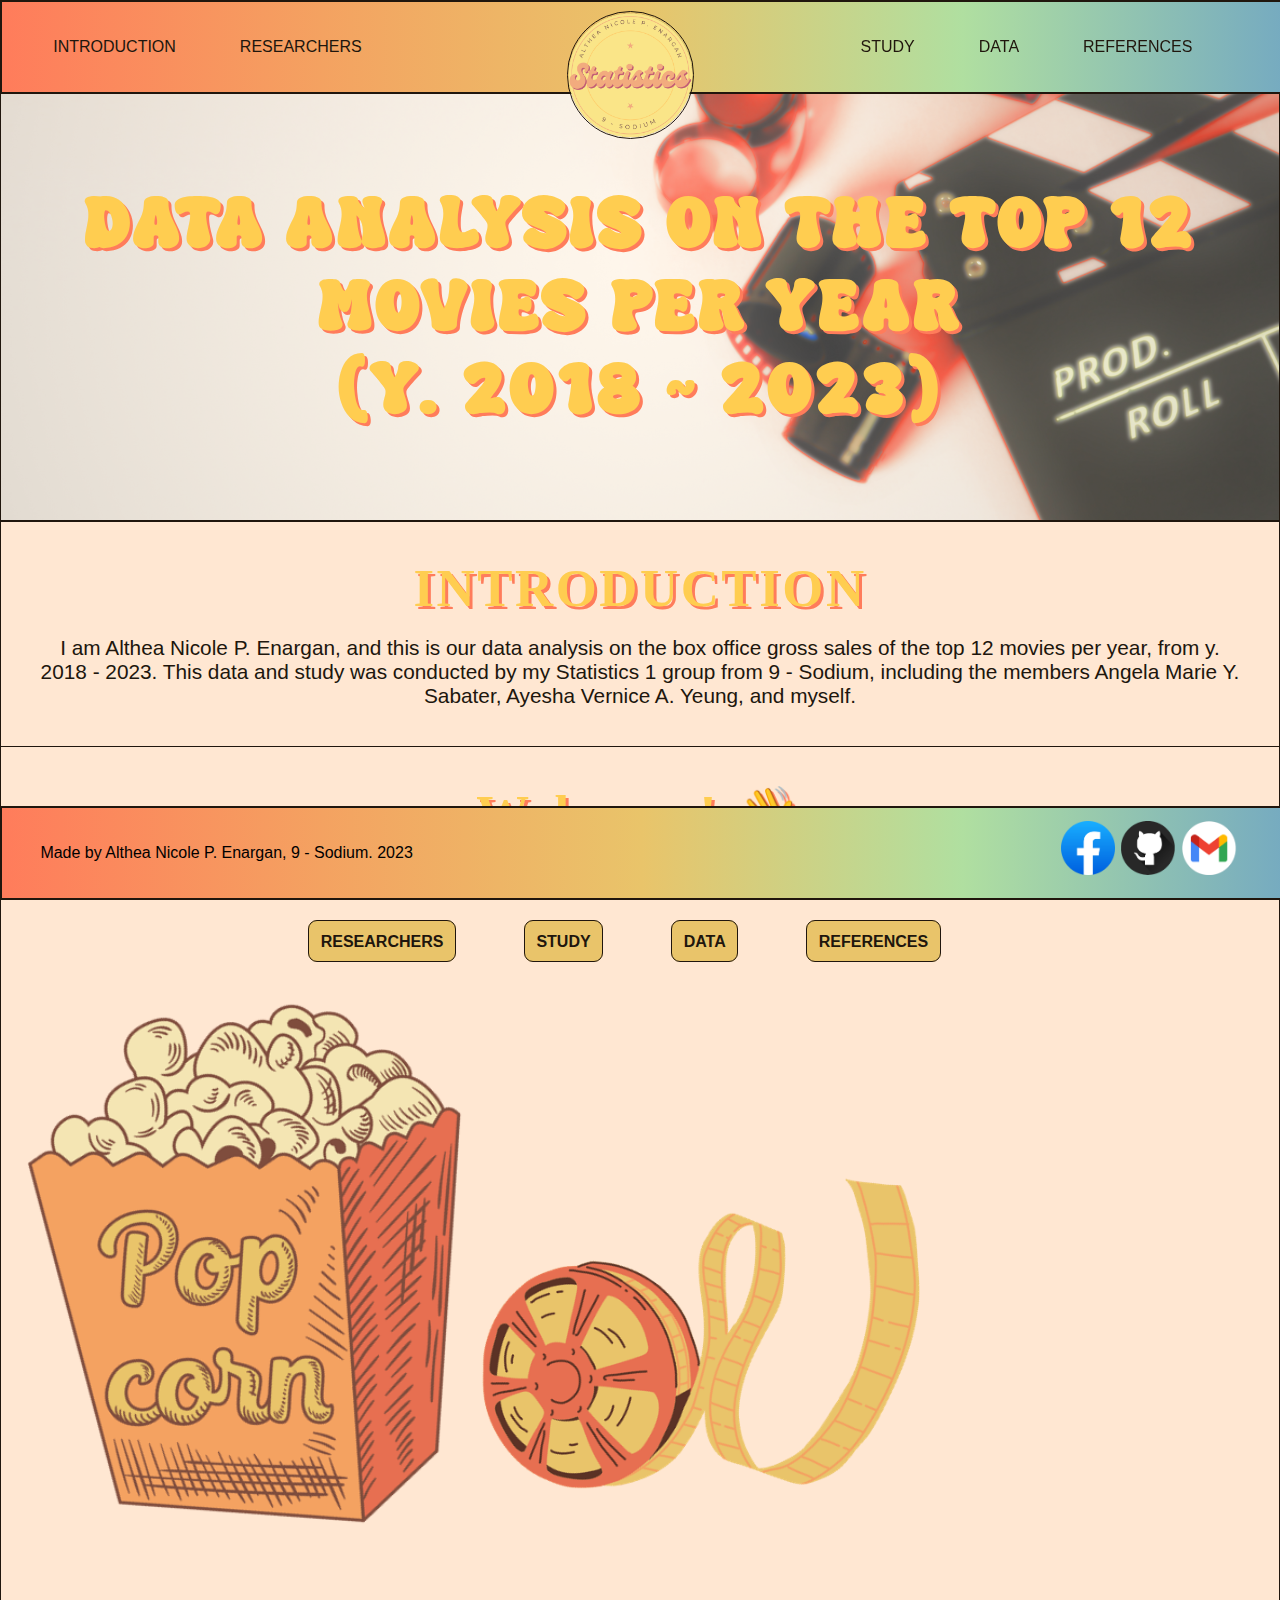
<file: index.html>
<!DOCTYPE html>
<html lang="en">
<head>
    <meta charset="UTF-8">
    <meta name="viewport" content="width=device-width, initial-scale=1.0">
    <title>Althea Nicole's Quarterly Project</title>
</head>
<body>
    <div class ="container">
        <!--Header-->
        <div class="header">
            <!--Navigation Bar-->
            <div class="nav-bar">
                <div class="left-menu">
                    <div><a href="index.html">INTRODUCTION</a></div>
                    <div><a href="researchers.html">RESEARCHERS</a></div>
                </div>
                <img src="images/logo.png" alt="">
                <div class="right-menu">
                    <div><a href="study.html">STUDY</a></div>
                    <div><a href="data.html">DATA</a></div>
                    <div><a href="references.html">REFERENCES</a></div>
                </div>
            </div>
        </div>
        <div class="banner">
            <!--Title-->
            <h1>Data Analysis on the Top 12 Movies per Year<br>(y. 2018 ~ 2023)</h1>
        </div> 
        <!--Button links to other pages of the Site--> 
        <div class="content">
            <div class="introduction">
                <h1>INTRODUCTION</h1>
                <p>I am Althea Nicole P. Enargan, and this is our data analysis on the box office gross sales of the top 12 movies per year, from y. 2018 - 2023.
                    This data and study was conducted by my Statistics 1 group from 9 - Sodium, including the members Angela Marie Y. Sabater, Ayesha Vernice A. Yeung, and myself.
                </p>
            </div>
            <h1>Welcome! 👋</h1>
            <p>Click any of the buttons below to learn about our researchers, the background of our study, our data, and to check out our references!</p>
            <div class = "content-links">
                <a href="researchers.html" id="links-content"><b>researchers</b></a>
                <a href="study.html" id ="links-content"><b>study</b></a>
                <a href="data.html" id="links-content"><b>data</b></a>
                <a href="references.html" id ="links-content"><b>references</b></a>
            </div>
            <!-- decortive images at the bottom of the page -->
            <div class="decoration">
                <img src="images/img1.png" alt="" id="bg-img1">
                <img src="images/img2.png" id="bg-img2">
                <img src="images/img3.png" id="bg-img3">
            </div>
                
        </div>
        <!--Footer-->
        <div class="footer">
            <p>Made by Althea Nicole P. Enargan, 9 - Sodium. 2023</p>
            <!-- icons -->
            <div class="icons">
                <a href="https://web.facebook.com/althea.althea.99999"><img src="images/fb-icon.png" alt="facebook"></a><a href="https://github.com/altheya-e"><img src="images/gh-icon.png" alt="github"></a><a href="https://contacts.google.com/person/105501620444392361545"><img src="images/gmail-icon.png" alt="gmail"></a>
            </div>
        </div>
        <link rel="stylesheet" href="index.css">
    </div>
</body>
</html>
</file>
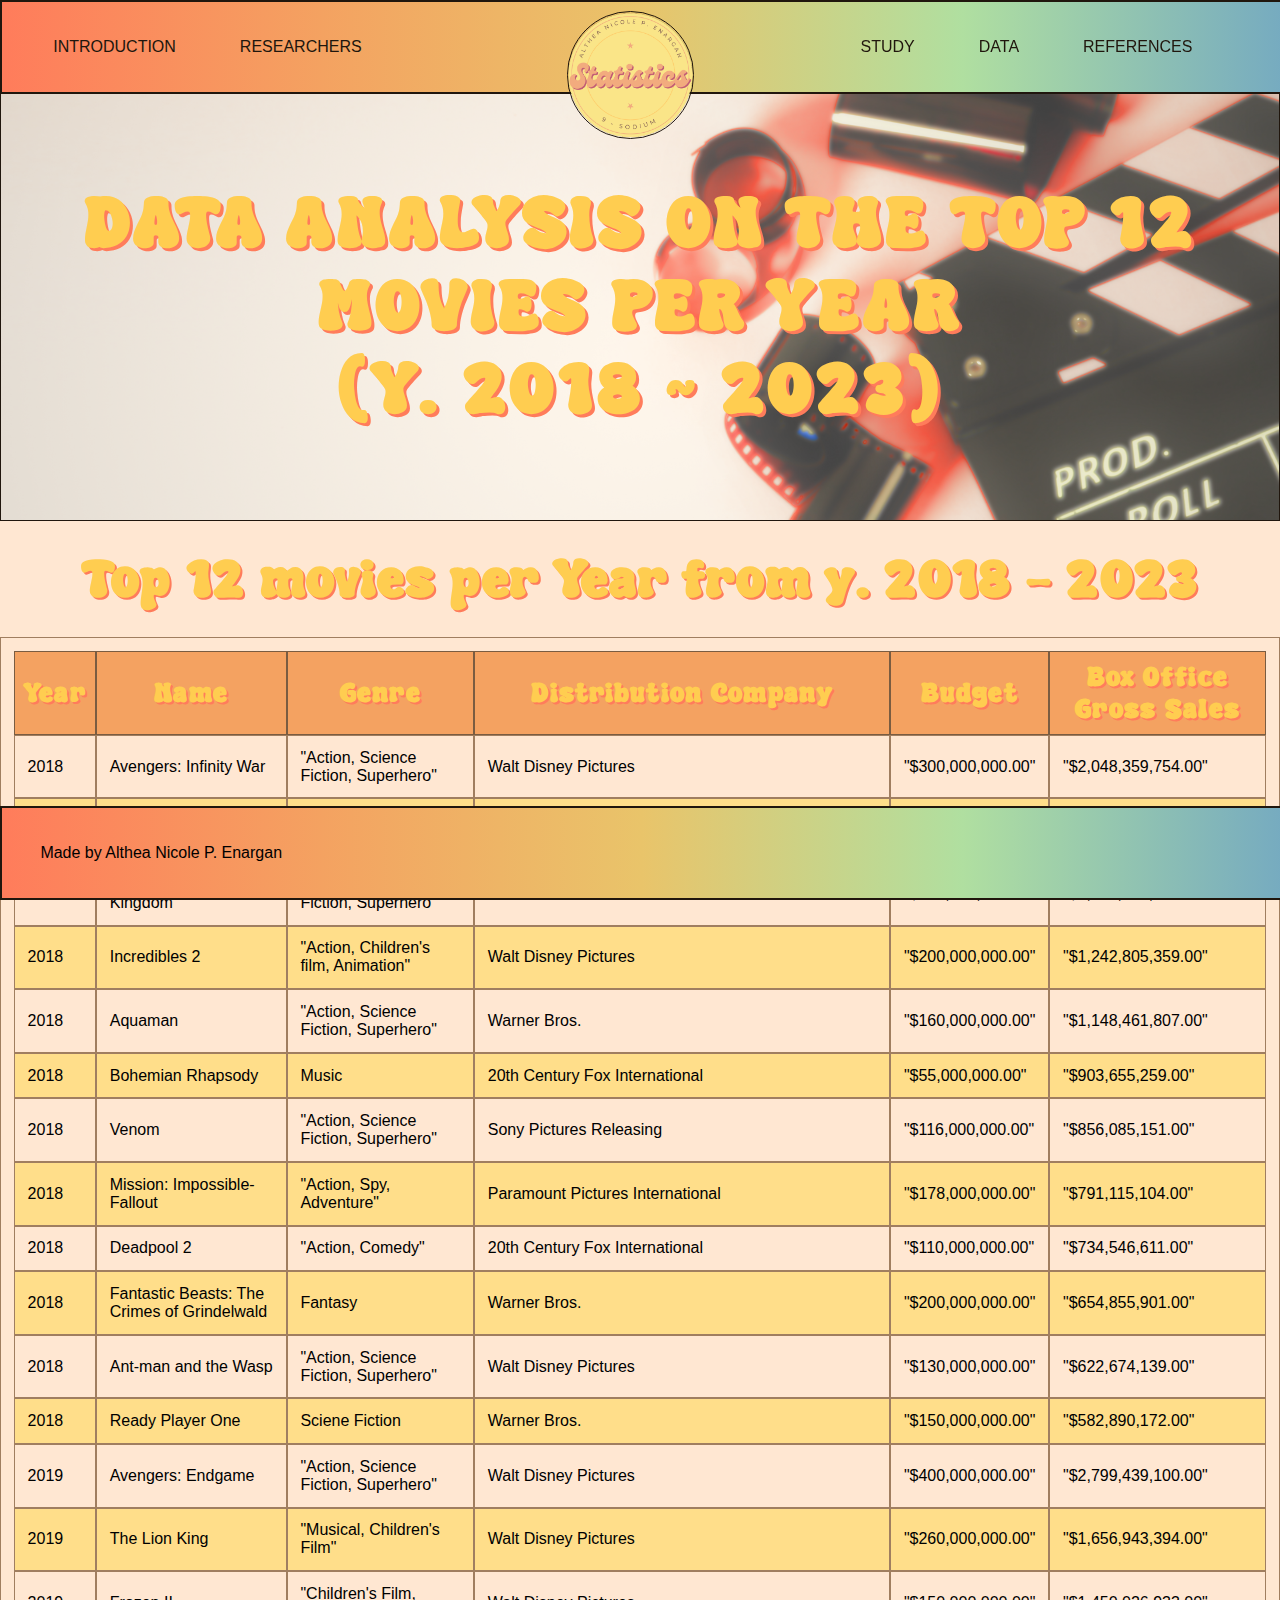
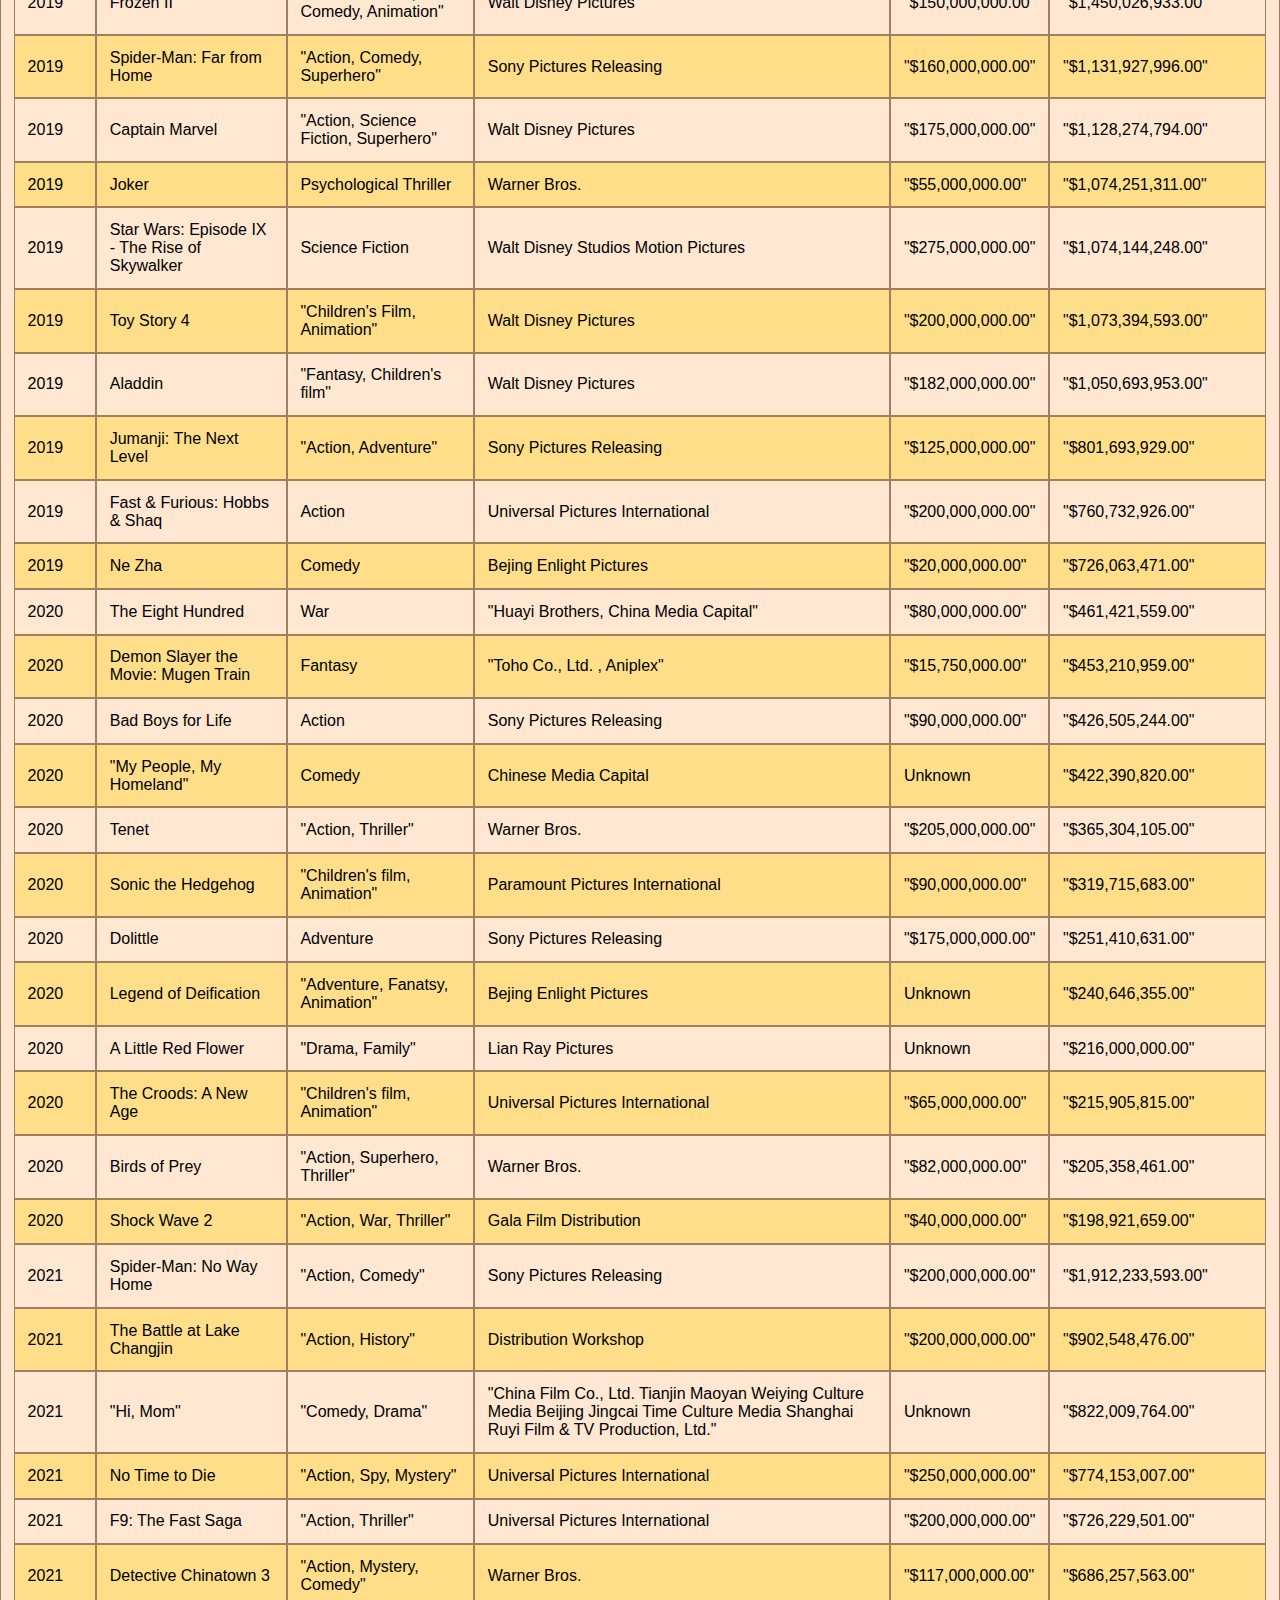
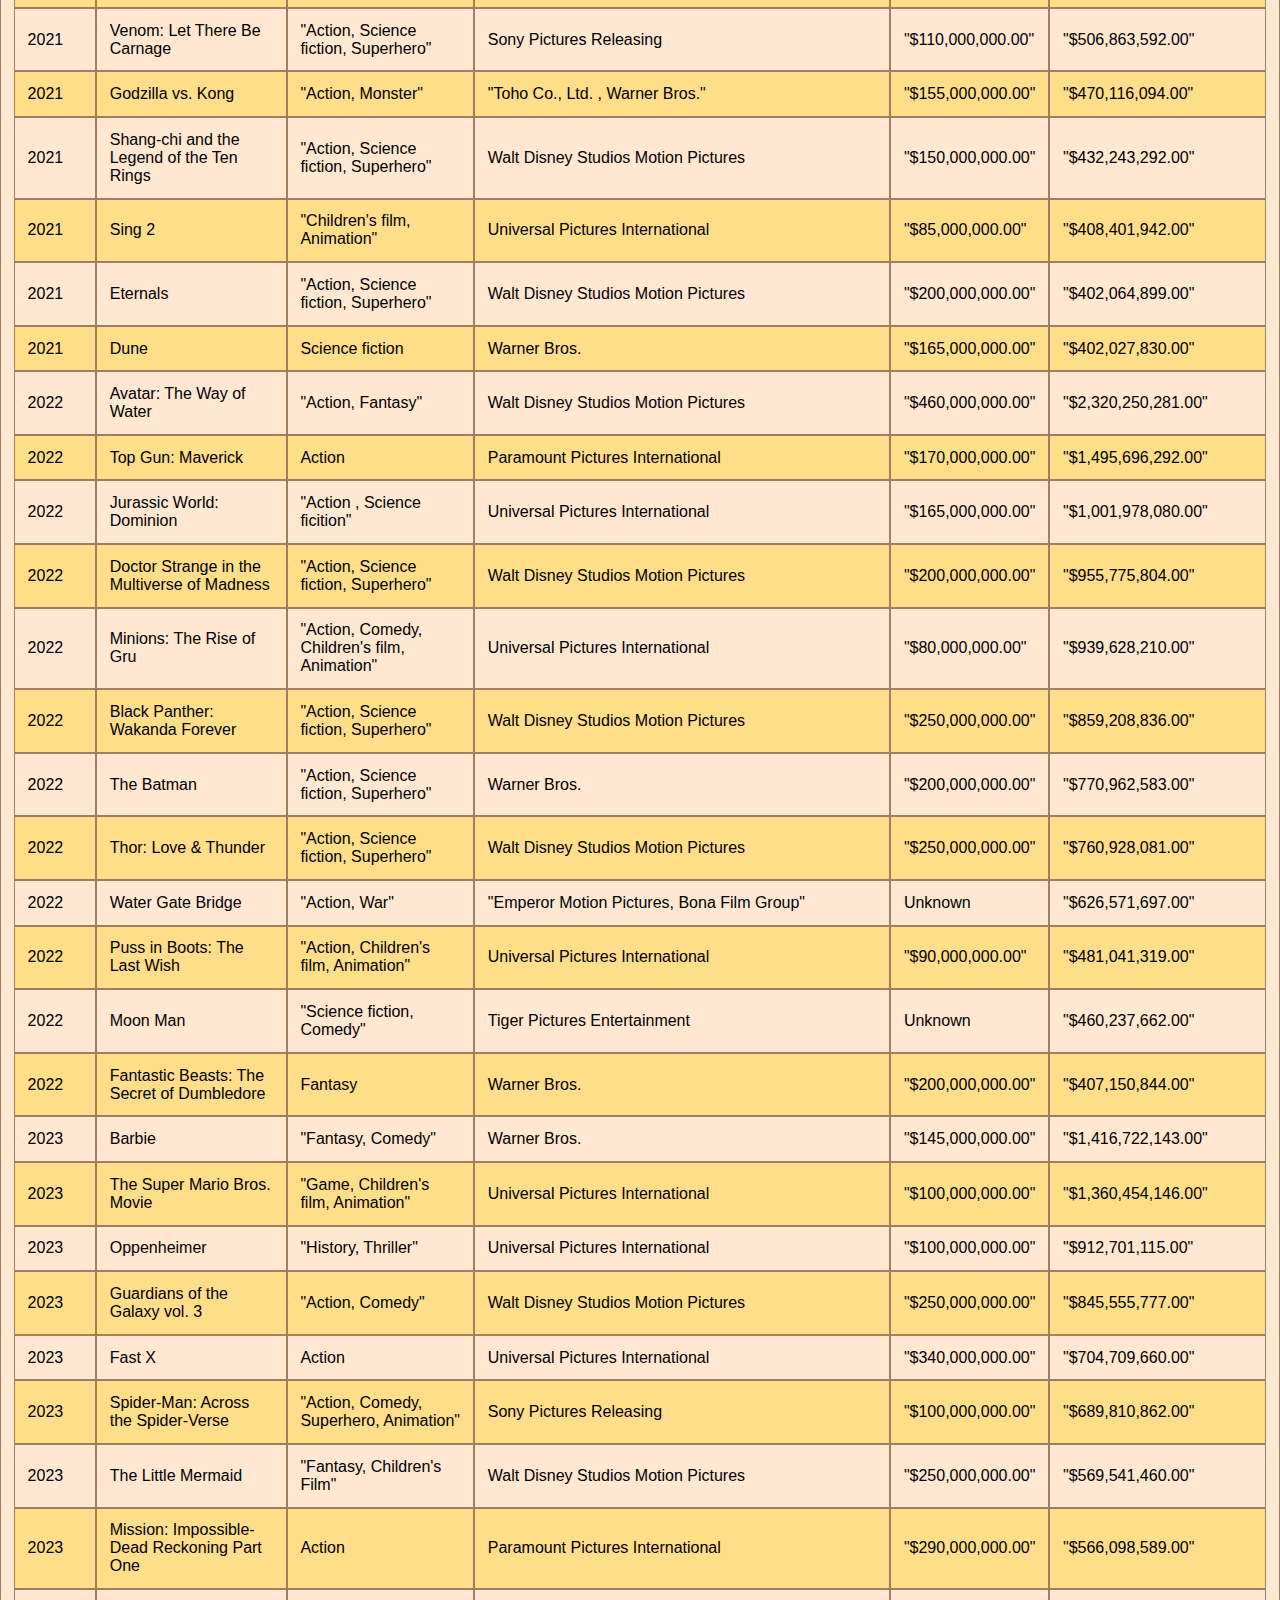
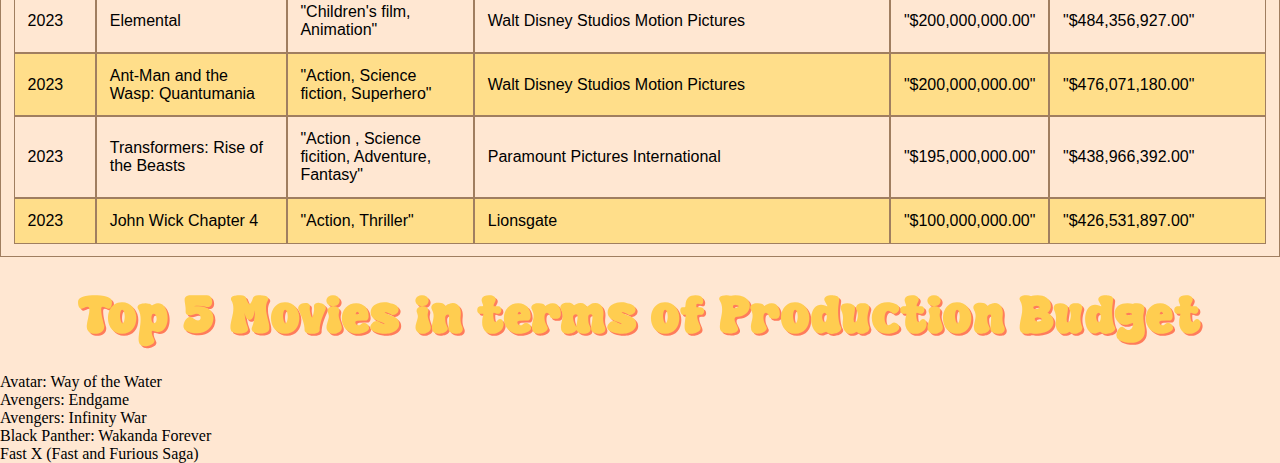
<file: data.html>
<!DOCTYPE html>
<html lang="en">
<head>
    <meta charset="UTF-8">
    <meta name="viewport" content="width=device-width, initial-scale=1.0">
    <title>Document</title>
</head>
<body>
    <div class="container">
        <!--Header-->
        <div class="header">
            <!--Navigation Bar-->
            <div class="nav-bar">
                <div class="left-menu">
                    <div><a href="index.html">INTRODUCTION</a></div>
                    <div><a href="researchers.html">RESEARCHERS</a></div>
                </div>
                <img src="images/logo.png" alt="">
                <div class="right-menu">
                    <div><a href="study.html">STUDY</a></div>
                    <div><a href="data.html">DATA</a></div>
                    <div><a href="references.html">REFERENCES</a></div>
                </div>
            </div>
        </div>
        <div class="banner">
            <!--Title-->
            <h1>Data Analysis on the Top 12 Movies per Year<br>(y. 2018 ~ 2023)</h1>
        </div>
        <div class="content">
            <h2>Top 12 movies per Year from y. 2018 - 2023</h2>
            <table>
                <thead>
                    <tr>
                        <th> Year</th>
                        <th> Name </th>
                        <th>Genre </th>
                        <th>Distribution Company</th>
                        <th>Budget</th>
                        <th>Box Office Gross Sales</th>
                    </tr>
                </thead>
                <tbody>
                    <tr>
                        <td>2018</td>
                        <td>Avengers: Infinity War</td>
                        <td>&quot;Action, Science Fiction, Superhero&quot;</td>
                        <td>Walt Disney Pictures</td>
                        <td>&quot;$300,000,000.00&quot;</td>
                        <td>&quot;$2,048,359,754.00&quot;</td>
                    </tr>
                    <tr>
                        <td>2018</td>
                        <td>Black Panther</td>
                        <td>&quot;Action, Science Fiction, Superhero&quot;</td>
                        <td>Walt Disney Pictures</td>
                        <td>&quot;$200,000,000.00&quot;</td>
                        <td>&quot;$1,346,913,161.00&quot;</td>
                    </tr>
                    <tr>
                        <td>2018</td>
                        <td>Jurassic World: Fallen Kingdom</td>
                        <td>&quot;Action, Science Fiction, Superhero&quot;</td>
                        <td>Universal Pictures International</td>
                        <td>&quot;$170,000,000.00&quot;</td>
                        <td>&quot;$1,308,467,944.00&quot;</td>
                    </tr>
                    <tr>
                        <td>2018</td>
                        <td>Incredibles 2</td>
                        <td>&quot;Action, Children&#39;s film, Animation&quot;</td>
                        <td>Walt Disney Pictures</td>
                        <td>&quot;$200,000,000.00&quot;</td>
                        <td>&quot;$1,242,805,359.00&quot;</td>
                    </tr>
                    <tr>
                        <td>2018</td>
                        <td>Aquaman</td>
                        <td>&quot;Action, Science Fiction, Superhero&quot;</td>
                        <td>Warner Bros.</td>
                        <td>&quot;$160,000,000.00&quot;</td>
                        <td>&quot;$1,148,461,807.00&quot;</td>
                    </tr>
                    <tr>
                        <td>2018</td>
                        <td>Bohemian Rhapsody</td>
                        <td>Music</td>
                        <td>20th Century Fox International</td>
                        <td>&quot;$55,000,000.00&quot;</td>
                        <td>&quot;$903,655,259.00&quot;</td>
                    </tr>
                    <tr>
                        <td>2018</td>
                        <td>Venom</td>
                        <td>&quot;Action, Science Fiction, Superhero&quot;</td>
                        <td>Sony Pictures Releasing</td>
                        <td>&quot;$116,000,000.00&quot;</td>
                        <td>&quot;$856,085,151.00&quot;</td>
                    </tr>
                    <tr>
                        <td>2018</td>
                        <td>Mission: Impossible-Fallout</td>
                        <td>&quot;Action, Spy, Adventure&quot;</td>
                        <td>Paramount Pictures International</td>
                        <td>&quot;$178,000,000.00&quot;</td>
                        <td>&quot;$791,115,104.00&quot;</td>
                    </tr>
                    <tr>
                        <td>2018</td>
                        <td>Deadpool 2</td>
                        <td>&quot;Action, Comedy&quot;</td>
                        <td>20th Century Fox International</td>
                        <td>&quot;$110,000,000.00&quot;</td>
                        <td>&quot;$734,546,611.00&quot;</td>
                    </tr>
                    <tr>
                        <td>2018</td>
                        <td>Fantastic Beasts: The Crimes of Grindelwald</td>
                        <td>Fantasy</td>
                        <td>Warner Bros.</td>
                        <td>&quot;$200,000,000.00&quot;</td>
                        <td>&quot;$654,855,901.00&quot;</td>
                    </tr>
                    <tr>
                        <td>2018</td>
                        <td>Ant-man and the Wasp</td>
                        <td>&quot;Action, Science Fiction, Superhero&quot;</td>
                        <td>Walt Disney Pictures</td>
                        <td>&quot;$130,000,000.00&quot;</td>
                        <td>&quot;$622,674,139.00&quot;</td>
                    </tr>
                    <tr>
                        <td>2018</td>
                        <td>Ready Player One</td>
                        <td>Sciene Fiction</td>
                        <td>Warner Bros.</td>
                        <td>&quot;$150,000,000.00&quot;</td>
                        <td>&quot;$582,890,172.00&quot;</td>
                    </tr>
                    <tr>
                        <td>2019</td>
                        <td>Avengers: Endgame</td>
                        <td>&quot;Action, Science Fiction, Superhero&quot;</td>
                        <td>Walt Disney Pictures</td>
                        <td>&quot;$400,000,000.00&quot;</td>
                        <td>&quot;$2,799,439,100.00&quot;</td>
                    </tr>
                    <tr>
                        <td>2019</td>
                        <td>The Lion King</td>
                        <td>&quot;Musical, Children&#39;s Film&quot;</td>
                        <td>Walt Disney Pictures</td>
                        <td>&quot;$260,000,000.00&quot;</td>
                        <td>&quot;$1,656,943,394.00&quot;</td>
                    </tr>
                    <tr>
                        <td>2019</td>
                        <td>Frozen II</td>
                        <td>&quot;Children&#39;s Film, Comedy, Animation&quot;</td>
                        <td>Walt Disney Pictures</td>
                        <td>&quot;$150,000,000.00&quot;</td>
                        <td>&quot;$1,450,026,933.00&quot;</td>
                    </tr>
                    <tr>
                        <td>2019</td>
                        <td>Spider-Man: Far from Home</td>
                        <td>&quot;Action, Comedy, Superhero&quot;</td>
                        <td>Sony Pictures Releasing</td>
                        <td>&quot;$160,000,000.00&quot;</td>
                        <td>&quot;$1,131,927,996.00&quot;</td>
                    </tr>
                    <tr>
                        <td>2019</td>
                        <td>Captain Marvel</td>
                        <td>&quot;Action, Science Fiction, Superhero&quot;</td>
                        <td>Walt Disney Pictures</td>
                        <td>&quot;$175,000,000.00&quot;</td>
                        <td>&quot;$1,128,274,794.00&quot;</td>
                    </tr>
                    <tr>
                        <td>2019</td>
                        <td>Joker</td>
                        <td>Psychological Thriller</td>
                        <td>Warner Bros.</td>
                        <td>&quot;$55,000,000.00&quot;</td>
                        <td>&quot;$1,074,251,311.00&quot;</td>
                    </tr>
                    <tr>
                        <td>2019</td>
                        <td>Star Wars: Episode IX - The Rise of Skywalker</td>
                        <td>Science Fiction</td>
                        <td>Walt Disney Studios Motion Pictures</td>
                        <td>&quot;$275,000,000.00&quot;</td>
                        <td>&quot;$1,074,144,248.00&quot;</td>
                    </tr>
                    <tr>
                        <td>2019</td>
                        <td>Toy Story 4</td>
                        <td>&quot;Children&#39;s Film, Animation&quot;</td>
                        <td>Walt Disney Pictures</td>
                        <td>&quot;$200,000,000.00&quot;</td>
                        <td>&quot;$1,073,394,593.00&quot;</td>
                    </tr>
                    <tr>
                        <td>2019</td>
                        <td>Aladdin</td>
                        <td>&quot;Fantasy, Children&#39;s film&quot;</td>
                        <td>Walt Disney Pictures</td>
                        <td>&quot;$182,000,000.00&quot;</td>
                        <td>&quot;$1,050,693,953.00&quot;</td>
                    </tr>
                    <tr>
                        <td>2019</td>
                        <td>Jumanji: The Next Level</td>
                        <td>&quot;Action, Adventure&quot;</td>
                        <td>Sony Pictures Releasing</td>
                        <td>&quot;$125,000,000.00&quot;</td>
                        <td>&quot;$801,693,929.00&quot;</td>
                    </tr>
                    <tr>
                        <td>2019</td>
                        <td>Fast &amp; Furious: Hobbs &amp; Shaq</td>
                        <td>Action</td>
                        <td>Universal Pictures International</td>
                        <td>&quot;$200,000,000.00&quot;</td>
                        <td>&quot;$760,732,926.00&quot;</td>
                    </tr>
                    <tr>
                        <td>2019</td>
                        <td>Ne Zha</td>
                        <td>Comedy</td>
                        <td>Bejing Enlight Pictures</td>
                        <td>&quot;$20,000,000.00&quot;</td>
                        <td>&quot;$726,063,471.00&quot;</td>
                    </tr>
                    <tr>
                        <td>2020</td>
                        <td>The Eight Hundred</td>
                        <td>War</td>
                        <td>&quot;Huayi Brothers, China Media Capital&quot;</td>
                        <td>&quot;$80,000,000.00&quot;</td>
                        <td>&quot;$461,421,559.00&quot;</td>
                    </tr>
                    <tr>
                        <td>2020</td>
                        <td>Demon Slayer the Movie: Mugen Train</td>
                        <td>Fantasy</td>
                        <td>&quot;Toho Co., Ltd. , Aniplex&quot;</td>
                        <td>&quot;$15,750,000.00&quot;</td>
                        <td>&quot;$453,210,959.00&quot;</td>
                    </tr>
                    <tr>
                        <td>2020</td>
                        <td>Bad Boys for Life</td>
                        <td>Action</td>
                        <td>Sony Pictures Releasing</td>
                        <td>&quot;$90,000,000.00&quot;</td>
                        <td>&quot;$426,505,244.00&quot;</td>
                    </tr>
                    <tr>
                        <td>2020</td>
                        <td>&quot;My People, My Homeland&quot;</td>
                        <td>Comedy</td>
                        <td>Chinese Media Capital</td>
                        <td>Unknown</td>
                        <td>&quot;$422,390,820.00&quot;</td>
                    </tr>
                    <tr>
                        <td>2020</td>
                        <td>Tenet</td>
                        <td>&quot;Action, Thriller&quot;</td>
                        <td>Warner Bros.</td>
                        <td>&quot;$205,000,000.00&quot;</td>
                        <td>&quot;$365,304,105.00&quot;</td>
                    </tr>
                    <tr>
                        <td>2020</td>
                        <td>Sonic the Hedgehog</td>
                        <td>&quot;Children&#39;s film, Animation&quot;</td>
                        <td>Paramount Pictures International</td>
                        <td>&quot;$90,000,000.00&quot;</td>
                        <td>&quot;$319,715,683.00&quot;</td>
                    </tr>
                    <tr>
                        <td>2020</td>
                        <td>Dolittle</td>
                        <td>Adventure</td>
                        <td>Sony Pictures Releasing</td>
                        <td>&quot;$175,000,000.00&quot;</td>
                        <td>&quot;$251,410,631.00&quot;</td>
                    </tr>
                    <tr>
                        <td>2020</td>
                        <td>Legend of Deification</td>
                        <td>&quot;Adventure, Fanatsy, Animation&quot;</td>
                        <td>Bejing Enlight Pictures</td>
                        <td>Unknown</td>
                        <td>&quot;$240,646,355.00&quot;</td>
                    </tr>
                    <tr>
                        <td>2020</td>
                        <td>A Little Red Flower</td>
                        <td>&quot;Drama, Family&quot;</td>
                        <td>Lian Ray Pictures</td>
                        <td>Unknown</td>
                        <td>&quot;$216,000,000.00&quot;</td>
                    </tr>
                    <tr>
                        <td>2020</td>
                        <td>The Croods: A New Age</td>
                        <td>&quot;Children&#39;s film, Animation&quot;</td>
                        <td>Universal Pictures International</td>
                        <td>&quot;$65,000,000.00&quot;</td>
                        <td>&quot;$215,905,815.00&quot;</td>
                    </tr>
                    <tr>
                        <td>2020</td>
                        <td>Birds of Prey</td>
                        <td>&quot;Action, Superhero, Thriller&quot;</td>
                        <td>Warner Bros.</td>
                        <td>&quot;$82,000,000.00&quot;</td>
                        <td>&quot;$205,358,461.00&quot;</td>
                    </tr>
                    <tr>
                        <td>2020</td>
                        <td>Shock Wave 2</td>
                        <td>&quot;Action, War, Thriller&quot;</td>
                        <td>Gala Film Distribution</td>
                        <td>&quot;$40,000,000.00&quot;</td>
                        <td>&quot;$198,921,659.00&quot;</td>
                    </tr>
                    <tr>
                        <td>2021</td>
                        <td>Spider-Man: No Way Home</td>
                        <td>&quot;Action, Comedy&quot;</td>
                        <td>Sony Pictures Releasing</td>
                        <td>&quot;$200,000,000.00&quot;</td>
                        <td>&quot;$1,912,233,593.00&quot;</td>
                    </tr>
                    <tr>
                        <td>2021</td>
                        <td>The Battle at Lake Changjin</td>
                        <td>&quot;Action, History&quot;</td>
                        <td>Distribution Workshop</td>
                        <td>&quot;$200,000,000.00&quot;</td>
                        <td>&quot;$902,548,476.00&quot;</td>
                    </tr>
                    <tr>
                        <td>2021</td>
                        <td>&quot;Hi, Mom&quot;</td>
                        <td>&quot;Comedy, Drama&quot;</td>
                        <td>&quot;China Film Co., Ltd. Tianjin Maoyan Weiying Culture Media Beijing Jingcai Time Culture Media Shanghai Ruyi Film &amp; TV Production, Ltd.&quot;</td>
                        <td>Unknown</td>
                        <td>&quot;$822,009,764.00&quot;</td>
                    </tr>
                    <tr>
                        <td>2021</td>
                        <td>No Time to Die</td>
                        <td>&quot;Action, Spy, Mystery&quot;</td>
                        <td>Universal Pictures International</td>
                        <td>&quot;$250,000,000.00&quot;</td>
                        <td>&quot;$774,153,007.00&quot;</td>
                    </tr>
                    <tr>
                        <td>2021</td>
                        <td>F9: The Fast Saga</td>
                        <td>&quot;Action, Thriller&quot;</td>
                        <td>Universal Pictures International</td>
                        <td>&quot;$200,000,000.00&quot;</td>
                        <td>&quot;$726,229,501.00&quot;</td>
                    </tr>
                    <tr>
                        <td>2021</td>
                        <td>Detective Chinatown 3</td>
                        <td>&quot;Action, Mystery, Comedy&quot;</td>
                        <td>Warner Bros.</td>
                        <td>&quot;$117,000,000.00&quot;</td>
                        <td>&quot;$686,257,563.00&quot;</td>
                    </tr>
                    <tr>
                        <td>2021</td>
                        <td>Venom: Let There Be Carnage</td>
                        <td>&quot;Action, Science fiction, Superhero&quot;</td>
                        <td>Sony Pictures Releasing</td>
                        <td>&quot;$110,000,000.00&quot;</td>
                        <td>&quot;$506,863,592.00&quot;</td>
                    </tr>
                    <tr>
                        <td>2021</td>
                        <td>Godzilla vs. Kong</td>
                        <td>&quot;Action, Monster&quot;</td>
                        <td>&quot;Toho Co., Ltd. , Warner Bros.&quot;</td>
                        <td>&quot;$155,000,000.00&quot;</td>
                        <td>&quot;$470,116,094.00&quot;</td>
                    </tr>
                    <tr>
                        <td>2021</td>
                        <td>Shang-chi and the Legend of the Ten Rings</td>
                        <td>&quot;Action, Science fiction, Superhero&quot;</td>
                        <td>Walt Disney Studios Motion Pictures</td>
                        <td>&quot;$150,000,000.00&quot;</td>
                        <td>&quot;$432,243,292.00&quot;</td>
                    </tr>
                    <tr>
                        <td>2021</td>
                        <td>Sing 2</td>
                        <td>&quot;Children&#39;s film, Animation&quot;</td>
                        <td>Universal Pictures International</td>
                        <td>&quot;$85,000,000.00&quot;</td>
                        <td>&quot;$408,401,942.00&quot;</td>
                    </tr>
                    <tr>
                        <td>2021</td>
                        <td>Eternals</td>
                        <td>&quot;Action, Science fiction, Superhero&quot;</td>
                        <td>Walt Disney Studios Motion Pictures</td>
                        <td>&quot;$200,000,000.00&quot;</td>
                        <td>&quot;$402,064,899.00&quot;</td>
                    </tr>
                    <tr>
                        <td>2021</td>
                        <td>Dune</td>
                        <td>Science fiction</td>
                        <td>Warner Bros.</td>
                        <td>&quot;$165,000,000.00&quot;</td>
                        <td>&quot;$402,027,830.00&quot;</td>
                    </tr>
                    <tr>
                        <td>2022</td>
                        <td>Avatar: The Way of Water</td>
                        <td>&quot;Action, Fantasy&quot;</td>
                        <td>Walt Disney Studios Motion Pictures</td>
                        <td>&quot;$460,000,000.00&quot;</td>
                        <td>&quot;$2,320,250,281.00&quot;</td>
                    </tr>
                    <tr>
                        <td>2022</td>
                        <td>Top Gun: Maverick</td>
                        <td>Action</td>
                        <td>Paramount Pictures International</td>
                        <td>&quot;$170,000,000.00&quot;</td>
                        <td>&quot;$1,495,696,292.00&quot;</td>
                    </tr>
                    <tr>
                        <td>2022</td>
                        <td>Jurassic World: Dominion</td>
                        <td>&quot;Action , Science ficition&quot;</td>
                        <td>Universal Pictures International</td>
                        <td>&quot;$165,000,000.00&quot;</td>
                        <td>&quot;$1,001,978,080.00&quot;</td>
                    </tr>
                    <tr>
                        <td>2022</td>
                        <td>Doctor Strange in the Multiverse of Madness</td>
                        <td>&quot;Action, Science fiction, Superhero&quot;</td>
                        <td>Walt Disney Studios Motion Pictures</td>
                        <td>&quot;$200,000,000.00&quot;</td>
                        <td>&quot;$955,775,804.00&quot;</td>
                    </tr>
                    <tr>
                        <td>2022</td>
                        <td>Minions: The Rise of Gru</td>
                        <td>&quot;Action, Comedy, Children&#39;s film, Animation&quot;</td>
                        <td>Universal Pictures International</td>
                        <td>&quot;$80,000,000.00&quot;</td>
                        <td>&quot;$939,628,210.00&quot;</td>
                    </tr>
                    <tr>
                        <td>2022</td>
                        <td>Black Panther: Wakanda Forever</td>
                        <td>&quot;Action, Science fiction, Superhero&quot;</td>
                        <td>Walt Disney Studios Motion Pictures</td>
                        <td>&quot;$250,000,000.00&quot;</td>
                        <td>&quot;$859,208,836.00&quot;</td>
                    </tr>
                    <tr>
                        <td>2022</td>
                        <td>The Batman</td>
                        <td>&quot;Action, Science fiction, Superhero&quot;</td>
                        <td>Warner Bros.</td>
                        <td>&quot;$200,000,000.00&quot;</td>
                        <td>&quot;$770,962,583.00&quot;</td>
                    </tr>
                    <tr>
                        <td>2022</td>
                        <td>Thor: Love &amp; Thunder</td>
                        <td>&quot;Action, Science fiction, Superhero&quot;</td>
                        <td>Walt Disney Studios Motion Pictures</td>
                        <td>&quot;$250,000,000.00&quot;</td>
                        <td>&quot;$760,928,081.00&quot;</td>
                    </tr>
                    <tr>
                        <td>2022</td>
                        <td>Water Gate Bridge</td>
                        <td>&quot;Action, War&quot;</td>
                        <td>&quot;Emperor Motion Pictures, Bona Film Group&quot;</td>
                        <td>Unknown</td>
                        <td>&quot;$626,571,697.00&quot;</td>
                    </tr>
                    <tr>
                        <td>2022</td>
                        <td>Puss in Boots: The Last Wish</td>
                        <td>&quot;Action, Children&#39;s film, Animation&quot;</td>
                        <td>Universal Pictures International</td>
                        <td>&quot;$90,000,000.00&quot;</td>
                        <td>&quot;$481,041,319.00&quot;</td>
                    </tr>
                    <tr>
                        <td>2022</td>
                        <td>Moon Man</td>
                        <td>&quot;Science fiction, Comedy&quot;</td>
                        <td>Tiger Pictures Entertainment</td>
                        <td>Unknown</td>
                        <td>&quot;$460,237,662.00&quot;</td>
                    </tr>
                    <tr>
                        <td>2022</td>
                        <td>Fantastic Beasts: The Secret of Dumbledore</td>
                        <td>Fantasy</td>
                        <td>Warner Bros.</td>
                        <td>&quot;$200,000,000.00&quot;</td>
                        <td>&quot;$407,150,844.00&quot;</td>
                    </tr>
                    <tr>
                        <td>2023</td>
                        <td>Barbie</td>
                        <td>&quot;Fantasy, Comedy&quot;</td>
                        <td>Warner Bros.</td>
                        <td>&quot;$145,000,000.00&quot;</td>
                        <td>&quot;$1,416,722,143.00&quot;</td>
                    </tr>
                    <tr>
                        <td>2023</td>
                        <td>The Super Mario Bros. Movie</td>
                        <td>&quot;Game, Children&#39;s film, Animation&quot;</td>
                        <td>Universal Pictures International</td>
                        <td>&quot;$100,000,000.00&quot;</td>
                        <td>&quot;$1,360,454,146.00&quot;</td>
                    </tr>
                    <tr>
                        <td>2023</td>
                        <td>Oppenheimer</td>
                        <td>&quot;History, Thriller&quot;</td>
                        <td>Universal Pictures International</td>
                        <td>&quot;$100,000,000.00&quot;</td>
                        <td>&quot;$912,701,115.00&quot;</td>
                    </tr>
                    <tr>
                        <td>2023</td>
                        <td>Guardians of the Galaxy vol. 3</td>
                        <td>&quot;Action, Comedy&quot;</td>
                        <td>Walt Disney Studios Motion Pictures</td>
                        <td>&quot;$250,000,000.00&quot;</td>
                        <td>&quot;$845,555,777.00&quot;</td>
                    </tr>
                    <tr>
                        <td>2023</td>
                        <td>Fast X</td>
                        <td>Action</td>
                        <td>Universal Pictures International</td>
                        <td>&quot;$340,000,000.00&quot;</td>
                        <td>&quot;$704,709,660.00&quot;</td>
                    </tr>
                    <tr>
                        <td>2023</td>
                        <td>Spider-Man: Across the Spider-Verse</td>
                        <td>&quot;Action, Comedy, Superhero, Animation&quot;</td>
                        <td>Sony Pictures Releasing</td>
                        <td>&quot;$100,000,000.00&quot;</td>
                        <td>&quot;$689,810,862.00&quot;</td>
                    </tr>
                    <tr>
                        <td>2023</td>
                        <td>The Little Mermaid</td>
                        <td>&quot;Fantasy, Children&#39;s Film&quot;</td>
                        <td>Walt Disney Studios Motion Pictures</td>
                        <td>&quot;$250,000,000.00&quot;</td>
                        <td>&quot;$569,541,460.00&quot;</td>
                    </tr>
                    <tr>
                        <td>2023</td>
                        <td>Mission: Impossible-Dead Reckoning Part One</td>
                        <td>Action</td>
                        <td>Paramount Pictures International</td>
                        <td>&quot;$290,000,000.00&quot;</td>
                        <td>&quot;$566,098,589.00&quot;</td>
                    </tr>
                    <tr>
                        <td>2023</td>
                        <td>Elemental</td>
                        <td>&quot;Children&#39;s film, Animation&quot;</td>
                        <td>Walt Disney Studios Motion Pictures</td>
                        <td>&quot;$200,000,000.00&quot;</td>
                        <td>&quot;$484,356,927.00&quot;</td>
                    </tr>
                    <tr>
                        <td>2023</td>
                        <td>Ant-Man and the Wasp: Quantumania</td>
                        <td>&quot;Action, Science fiction, Superhero&quot;</td>
                        <td>Walt Disney Studios Motion Pictures</td>
                        <td>&quot;$200,000,000.00&quot;</td>
                        <td>&quot;$476,071,180.00&quot;</td>
                    </tr>
                    <tr>
                        <td>2023</td>
                        <td>Transformers: Rise of the Beasts</td>
                        <td>&quot;Action , Science ficition, Adventure, Fantasy&quot;</td>
                        <td>Paramount Pictures International</td>
                        <td>&quot;$195,000,000.00&quot;</td>
                        <td>&quot;$438,966,392.00&quot;</td>
                    </tr>
                    <tr>
                        <td>2023</td>
                        <td>John Wick Chapter 4</td>
                        <td>&quot;Action, Thriller&quot;</td>
                        <td>Lionsgate</td>
                        <td>&quot;$100,000,000.00&quot;</td>
                        <td>&quot;$426,531,897.00&quot;</td>
                    </tr>
                </tbody>
            </table>
            <div class="list1">
                <h2>Top 5 Movies in terms of Production Budget</h2>
                <ol>
                    <li> Avatar: Way of the Water</li>
                    <li> Avengers: Endgame</li>
                    <li> Avengers: Infinity War</li>
                    <li> Black Panther: Wakanda Forever</li>
                    <li> Fast X (Fast and Furious Saga) </li>
                </ol>
            </div>
        </div>
        <!--Footer-->
        <div class="footer">
            <p>Made by Althea Nicole P. Enargan</p>
        </div>
        <link rel="stylesheet" href="data.css">
    </div>
</body>
</html>
</file>
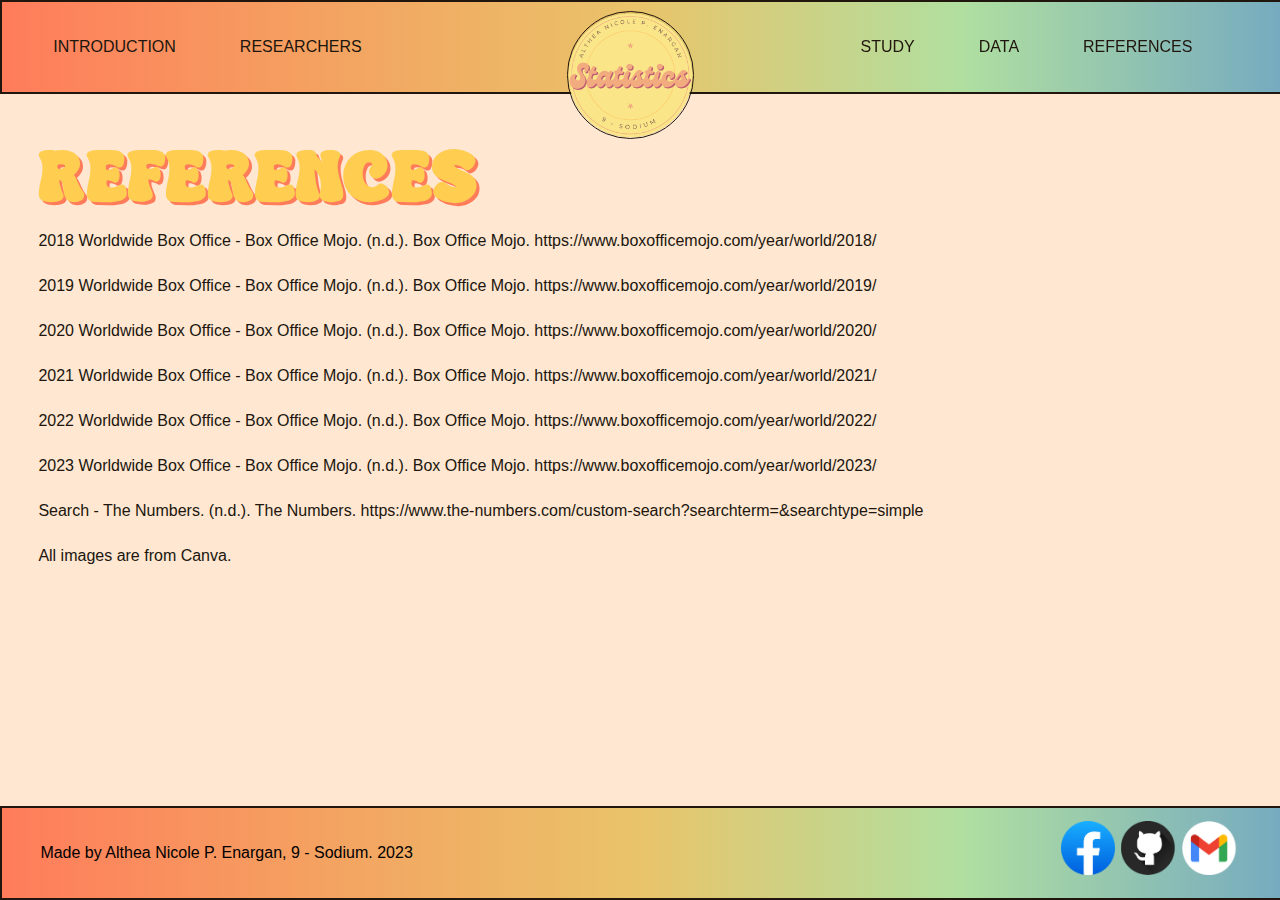
<file: references.html>
<!DOCTYPE html>
<html lang="en">
<head>
    <meta charset="UTF-8">
    <meta name="viewport" content="width=device-width, initial-scale=1.0">
    <title>Document</title>
</head>
<body>
    <div class="container">
        <!--Header-->
        <div class="header">
            <!--Navigation Bar-->
            <div class="nav-bar">
                <div class="left-menu">
                    <div><a href="index.html">INTRODUCTION</a></div>
                    <div><a href="researchers.html">RESEARCHERS</a></div>
                </div>
                <img src="images/logo.png" alt="">
                <div class="right-menu">
                    <div><a href="study.html">STUDY</a></div>
                    <div><a href="data.html">DATA</a></div>
                    <div><a href="references.html">REFERENCES</a></div>
                </div>
            </div>
        </div>
        <div class="content">
            <h1>References</h1>
            <p>
                2018 Worldwide Box Office - Box Office Mojo. (n.d.). Box Office Mojo. https://www.boxofficemojo.com/year/world/2018/ 			
                <br>2019 Worldwide Box Office - Box Office Mojo. (n.d.). Box Office Mojo. https://www.boxofficemojo.com/year/world/2019/			
                <br>2020 Worldwide Box Office - Box Office Mojo. (n.d.). Box Office Mojo. https://www.boxofficemojo.com/year/world/2020/			
                <br>2021 Worldwide Box Office - Box Office Mojo. (n.d.). Box Office Mojo. https://www.boxofficemojo.com/year/world/2021/			
                <br>2022 Worldwide Box Office - Box Office Mojo. (n.d.). Box Office Mojo. https://www.boxofficemojo.com/year/world/2022/ 			
                <br>2023 Worldwide Box Office - Box Office Mojo. (n.d.). Box Office Mojo. https://www.boxofficemojo.com/year/world/2023/			
                <br>Search - The Numbers. (n.d.). The Numbers. https://www.the-numbers.com/custom-search?searchterm=&searchtype=simple
                <br>All images are from Canva.		
            </p>
                	
            </ol>
        </div>
        <!--Footer-->
        <div class="footer">
            <p>Made by Althea Nicole P. Enargan, 9 - Sodium. 2023</p>
            <!-- icons -->
            <div class="icons">
                <a href="https://web.facebook.com/althea.althea.99999"><img src="images/fb-icon.png" alt="facebook"></a><a href="https://github.com/altheya-e"><img src="images/gh-icon.png" alt="github"></a><a href="https://contacts.google.com/person/105501620444392361545"><img src="images/gmail-icon.png" alt="gmail"></a>
            </div>
        </div>
    </div>
    <link rel="stylesheet" href="references.css">
</body>
</html>
</file>
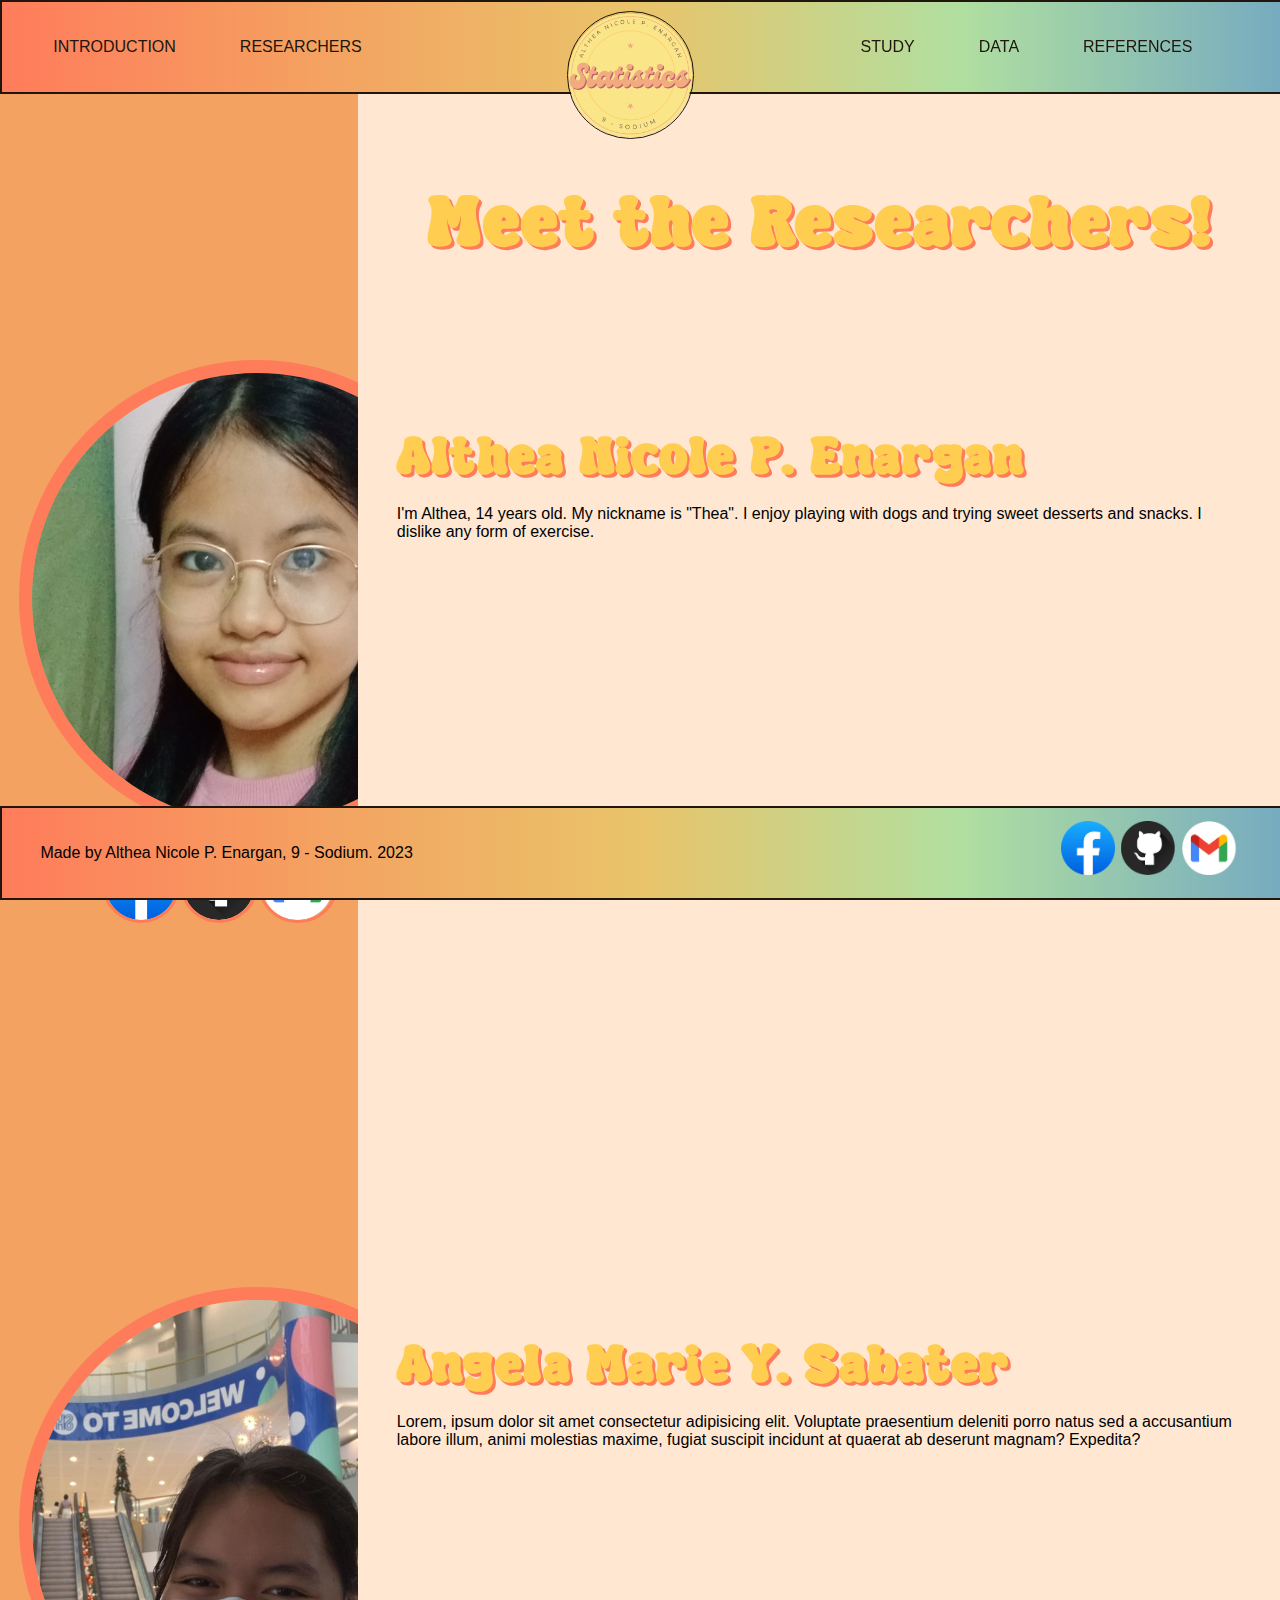
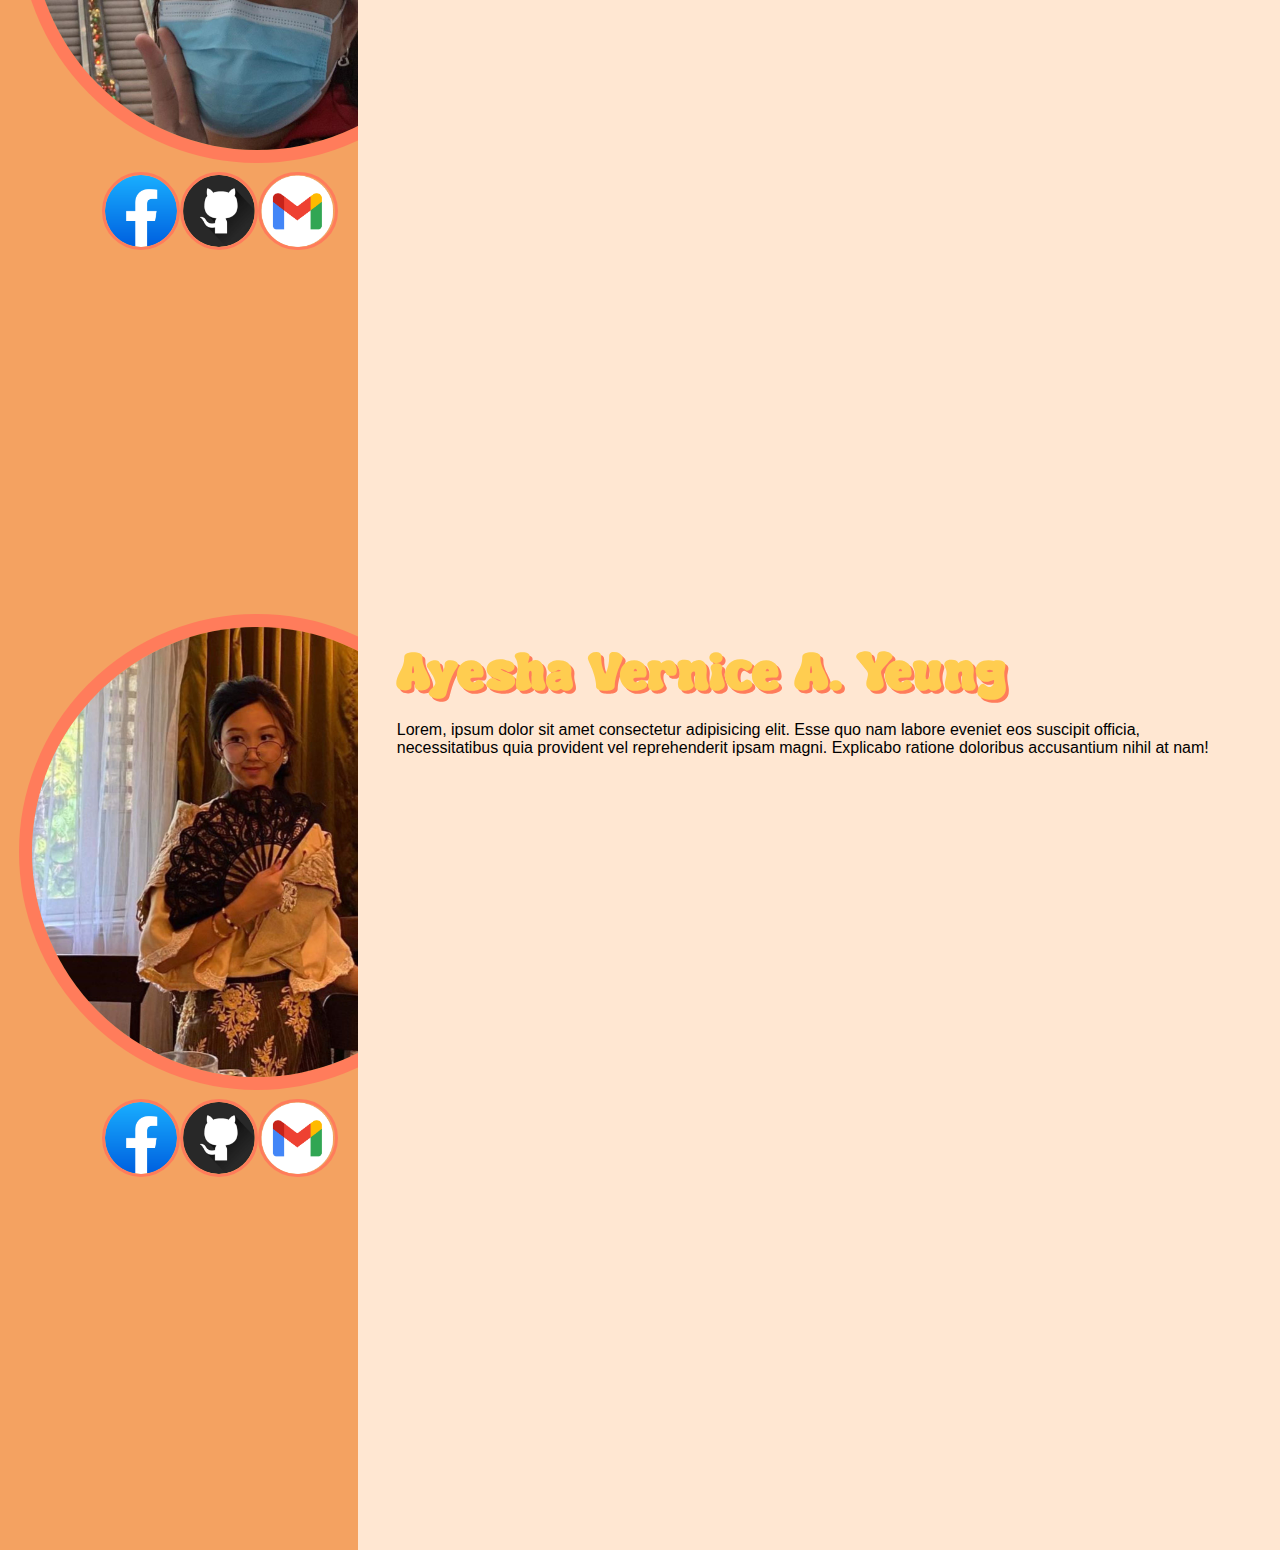
<file: researchers.html>
<!DOCTYPE html>
<html lang="en">
<head>
    <meta charset="UTF-8">
    <meta name="viewport" content="width=device-width, initial-scale=1.0">
    <title>Document</title>
</head>
<body>
    <div class="container">
        <!--Header-->
        <div class="header">
            <!--Navigation Bar-->
            <div class="nav-bar">
                <div class="left-menu">
                    <div><a href="index.html">INTRODUCTION</a></div>
                    <div><a href="researchers.html">RESEARCHERS</a></div>
                </div>
                <img src="images/logo.png" alt="">
                <div class="right-menu">
                    <div><a href="study.html">STUDY</a></div>
                    <div><a href="data.html">DATA</a></div>
                    <div><a href="references.html">REFERENCES</a></div>
                </div>
            </div>
        </div>
        <div class="side-content">
            <div class="profile" id="althea-profile">
                <img src="images/althea.jpg" alt="" class="profile-pic">
                <div class="contacts" id="althea-contacts">
                    <a href=""><img src="images/fb-icon.png" alt=""></a><a href=""><img src="images/gh-icon.png" alt=""></a><a href=""><img src="images/gmail-icon.png" alt=""></a>
                </div>
            </div>
            <div class="profile" id="angela-profile">
                <img src="images/angela.jpg" alt="" class="profile-pic">
                <div class="contacts" id="angela-contacts">
                    <a href=""><img src="images/fb-icon.png" alt=""></a><a href=""><img src="images/gh-icon.png" alt=""></a><a href=""><img src="images/gmail-icon.png" alt=""></a>
                </div>
            </div>
            <div class="profile" id="ayesha-profile">
                <img src="images/ayesha.jpg" alt="" class="profile-pic">
                <div class="contacts" id="ayesha">
                    <a href=""><img src="images/fb-icon.png" alt=""></a><a href=""><img src="images/gh-icon.png" alt=""></a><a href=""><img src="images/gmail-icon.png" alt=""></a>
                </div>
            </div>
        </div>
        <div class="content">
            <h1>Meet the Researchers!</h1>
            <div class="descriptions">
                <div class="description" id="althea-description">
                <h2>Althea Nicole P. Enargan</h2>
                <p>I'm Althea, 14 years old. My nickname is "Thea". I enjoy playing with dogs and trying sweet desserts and snacks. I dislike any form of exercise.</p>
            </div>
            <div class="description" id="angela-description">
                <h2>Angela Marie Y. Sabater</h2>
                <p>Lorem, ipsum dolor sit amet consectetur adipisicing elit. Voluptate praesentium deleniti porro natus sed a accusantium labore illum, animi molestias maxime, fugiat suscipit incidunt at quaerat ab deserunt magnam? Expedita?</p>
            </div>
            <div class="description" id="ayesha-description"">
                <h2>Ayesha Vernice A. Yeung</h2>
                <p>Lorem, ipsum dolor sit amet consectetur adipisicing elit. Esse quo nam labore eveniet eos suscipit officia, necessitatibus quia provident vel reprehenderit ipsam magni. Explicabo ratione doloribus accusantium nihil at nam!</p>
            </div>
            </div>
            
        </div>
    <!--Footer-->
    <div class="footer">
        <p>Made by Althea Nicole P. Enargan, 9 - Sodium. 2023</p>
        <!-- icons -->
        <div class="icons">
            <a href="https://web.facebook.com/althea.althea.99999"><img src="images/fb-icon.png" alt="facebook"></a><a href="https://github.com/altheya-e"><img src="images/gh-icon.png" alt="github"></a><a href="https://contacts.google.com/person/105501620444392361545"><img src="images/gmail-icon.png" alt="gmail"></a>
        </div>
    </div>
    <link rel="stylesheet" href="researchers.css">
</body>
</html>
</file>
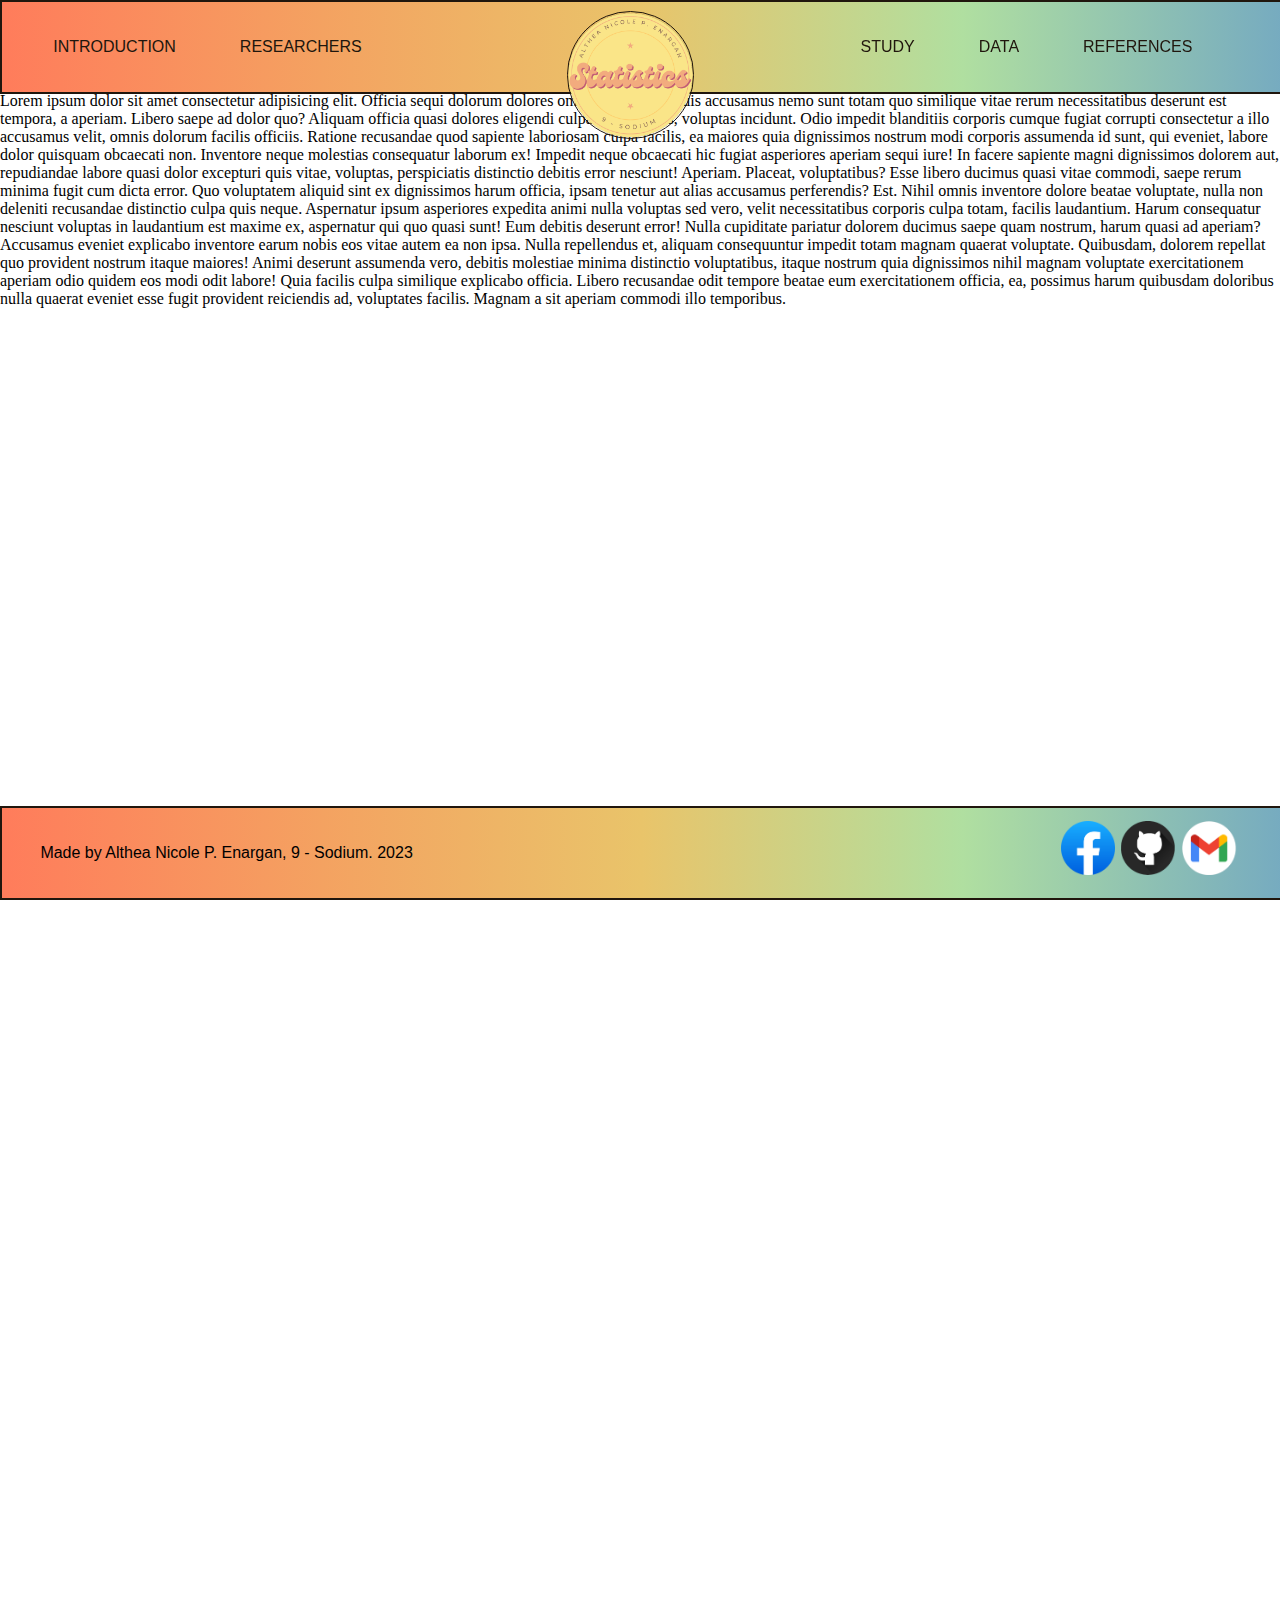
<file: study.html>
<!DOCTYPE html>
<html lang="en">
<head>
    <meta charset="UTF-8">
    <meta name="viewport" content="width=device-width, initial-scale=1.0">
    <title>Document</title>
</head>
<body>
    <div class ="container">
        <!--Header-->
        <div class="header">
            <!--Navigation Bar-->
            <div class="nav-bar">
                <div class="left-menu">
                    <div><a href="index.html">INTRODUCTION</a></div>
                    <div><a href="researchers.html">RESEARCHERS</a></div>
                </div>
                <img src="images/logo.png" alt="">
                <div class="right-menu">
                    <div><a href="study.html">STUDY</a></div>
                    <div><a href="data.html">DATA</a></div>
                    <div><a href="references.html">REFERENCES</a></div>
                </div>
            </div>
        </div>
        <div class="content">
            <h1>Box Office Sales y. 2018 - 2023:<br> analyzing its relationship with production budget, genre, distribution company</h1>
            <br>
            <p>Lorem ipsum dolor sit amet consectetur adipisicing elit. Officia sequi dolorum dolores omnis rem beatae quis accusamus nemo sunt totam quo similique vitae rerum necessitatibus deserunt est tempora, a aperiam.
            Libero saepe ad dolor quo? Aliquam officia quasi dolores eligendi culpa. Accusamus, voluptas incidunt. Odio impedit blanditiis corporis cumque fugiat corrupti consectetur a illo accusamus velit, omnis dolorum facilis officiis.
            Ratione recusandae quod sapiente laboriosam culpa facilis, ea maiores quia dignissimos nostrum modi corporis assumenda id sunt, qui eveniet, labore dolor quisquam obcaecati non. Inventore neque molestias consequatur laborum ex!
            Impedit neque obcaecati hic fugiat asperiores aperiam sequi iure! In facere sapiente magni dignissimos dolorem aut, repudiandae labore quasi dolor excepturi quis vitae, voluptas, perspiciatis distinctio debitis error nesciunt! Aperiam.
            Placeat, voluptatibus? Esse libero ducimus quasi vitae commodi, saepe rerum minima fugit cum dicta error. Quo voluptatem aliquid sint ex dignissimos harum officia, ipsam tenetur aut alias accusamus perferendis? Est.
            Nihil omnis inventore dolore beatae voluptate, nulla non deleniti recusandae distinctio culpa quis neque. Aspernatur ipsum asperiores expedita animi nulla voluptas sed vero, velit necessitatibus corporis culpa totam, facilis laudantium.
            Harum consequatur nesciunt voluptas in laudantium est maxime ex, aspernatur qui quo quasi sunt! Eum debitis deserunt error! Nulla cupiditate pariatur dolorem ducimus saepe quam nostrum, harum quasi ad aperiam?
            Accusamus eveniet explicabo inventore earum nobis eos vitae autem ea non ipsa. Nulla repellendus et, aliquam consequuntur impedit totam magnam quaerat voluptate. Quibusdam, dolorem repellat quo provident nostrum itaque maiores!
            Animi deserunt assumenda vero, debitis molestiae minima distinctio voluptatibus, itaque nostrum quia dignissimos nihil magnam voluptate exercitationem aperiam odio quidem eos modi odit labore! Quia facilis culpa similique explicabo officia.
            Libero recusandae odit tempore beatae eum exercitationem officia, ea, possimus harum quibusdam doloribus nulla quaerat eveniet esse fugit provident reiciendis ad, voluptates facilis. Magnam a sit aperiam commodi illo temporibus.</p>
        </div>
        <div class="side-content">

        </div>
        <!--Footer-->
        <div class="footer">
            <p>Made by Althea Nicole P. Enargan, 9 - Sodium. 2023</p>
            <!-- icons -->
            <div class="icons">
                <a href="https://web.facebook.com/althea.althea.99999"><img src="images/fb-icon.png" alt="facebook"></a><a href="https://github.com/altheya-e"><img src="images/gh-icon.png" alt="github"></a><a href="https://contacts.google.com/person/105501620444392361545"><img src="images/gmail-icon.png" alt="gmail"></a>
            </div>
        </div>
        <link rel="stylesheet" href="study.css">
    </div>
</body>
</html>
</file>
<file: index.css>
@font-face {
    font-family: 'Super Dream';
    src: url(Super-Dream.ttf); 
}

*{
    margin: 0px;
    padding: 0px;
}

/* parent container of the entire page */
.container{
    display: flex;
    flex-direction: column;
    height: 205vh;
}

/* header */
.header{
    height: 10vh;
    width: 100vw;
    display: block;
    position: fixed;
    z-index: 99;
    flex: 1;
    background: -webkit-linear-gradient(left, #ff7c5b, #F4A261, #E9C46A, #b0dfa0, #76abc0);
    border: 2px solid #20160d;
}

/* Navigation bar w/ logo */
.nav-bar{
    display: flex;
    justify-content: space-between;
}

/* Left side of nav-bar */
.left-menu{
    display: inline-flex;
    justify-content: left;
    margin-top: 4vh;
    margin-left: 3vw;
}

.left-menu a{
    display: inline;
    margin-right: 3vw;
    padding: 1vw;
    text-decoration: none;
    color: #20160d;
    font-size: 1em;
    font-family: Helvetica;
}

/* Logo */
.header img{
    display: inline-flex;
    height: 14vh;
    border-radius: 360px;
    border: 1px solid #20160d;
    margin-top: 1vh;
    justify-content: center;
}   

/* Right side of nav-bar */
.right-menu{
    display: inline-flex;
    float: right;
    margin-top: 4vh;
    margin-right: 3vw;
    justify-content: right;
}

.right-menu a{
    display: inline;
    margin-right: 3vw;
    padding: 1vw;
    text-decoration: none;
    color: #20160d;
    font-size: 1em;
    font-family: Helvetica;
}

/* Banner below the nav-bar */
.banner{
    border: 1px solid #20160d;
    position: relative; 
    flex: 2;
    background-image: url(images/banner-img.png);
    background-position-y: 50%;
    background-repeat: no-repeat;
    background-size: cover;
}

/* Title of website */
.banner h1{
    text-align: center;
    margin-top: 20vh;
    margin-left: 3vw;
    margin-right: 3vw;
    margin-bottom: 10vh;
    font-size: 4.5em;
    letter-spacing: 0.3vw;
    font-family: 'Super Dream';
    text-transform: uppercase;
    color: #ffcd50;
    text-shadow: 3px 3px #ff7c5b;
}

/* Body of website; where most text is located */
.content{
    border: 1px solid #20160d;
    background-color: #ffe7d2;
    flex: 10;
}

/* introduction */
.introduction h1{
    color: #ffcd50;
    text-shadow: 3px 3px #ff7c5b;
    font-size: 3.3em;
    font-family: 'Super Dream';
}

.introduction p{
    margin-left: 3vw;
    margin-right: 3vw;
    margin-bottom: 3vw;
    font-family: Arial, Helvetica, sans-serif;
    font-size: 2em;
}

.introduction{
    border-bottom: solid 1px #20160d;
}

.content h1{
    font-size: 3.3em;
    margin-top: 4vh;
    text-align: center;
    font-family: 'a Abstract Groovy';
    color: #ffcd50;
    text-shadow: 3px 3px #ff7c5b;
    letter-spacing: 0.2vw;
}

.content p{
    margin-top: 2vh;
    text-align: center;
    font-family: Arial, Helvetica, sans-serif;
    font-size: 1.3em;
    color: #20160d;
}

/* Direct links (buttons) */
.content-links{
    margin-left: 19vw;
    margin-right: 19vw;
    margin-top: 5vh;
}

.content-links a{
    text-decoration: none;
    font-family: helvetica;
    color: #20160d;
    border: solid 1px #20160d;
    margin-left: 5vw;
    background-color: #E9C46A;
    text-transform: uppercase;  
    padding: 0.9vw;
    border-radius: 1vh;   
}

.decoration{
    display: flex;
    justify-content: flex-start;
}

.decoration img{
    display: inline;
    margin-top: 5vh;
    float: left;
}

#bg-img1{
    height: 60vh;
}

#bg-img2{
    height: 50vh;
    margin-left: -5vw;
    margin-top: 10vh;
}

#bg-img3{
    height: 50vh;
    bottom: 0vh;
    margin-left: 25vw;
    margin-top: 10vh;
}

/* Footer */
.footer{
    display: flex;
    position: fixed;
    justify-content: space-between;
    background: -webkit-linear-gradient(left, #ff7c5b, #F4A261, #E9C46A, #b0dfa0, #76abc0);
    border: 2px solid #20160d;
    height: 10vh;
    flex: 1;
    width: 100vw;
    bottom: 0px;
}

.footer p{
    font-family: Arial, Helvetica, sans-serif;
    margin-top: 4vh;
    margin-left: 3vw;
    justify-content: right;
}

.icons{
    justify-content: right;
    margin: 0px;
    margin-right: 3vw;
    margin-top: 1vw;
}

.icons img{
    height: 6vh;
    margin-right: .5vw;
}
</file>
<file: data.css>
@font-face {
    font-family: 'Super Dream';
    src: url(Super-Dream.ttf); 
}

*{
    margin: 0px;
    padding: 0px;
}

/* parent container of the entire page */
.container{
    display: flex;
    flex-direction: column;
    height: 500vh;
}

/* header */
.header{
    height: 10vh;
    width: 100vw;
    display: block;
    position: fixed;
    z-index: 99;
    flex: 1;
    background: -webkit-linear-gradient(left, #ff7c5b, #F4A261, #E9C46A, #b0dfa0, #76abc0);
    border: 2px solid #20160d;
}

/* Navigation bar w/ logo */
.nav-bar{
    display: flex;
    justify-content: space-between;
}

/* Left side of nav-bar */
.left-menu{
    display: inline-flex;
    justify-content: left;
    margin-top: 4vh;
    margin-left: 3vw;
}

.left-menu a{
    display: inline;
    margin-right: 3vw;
    padding: 1vw;
    text-decoration: none;
    color: #20160d;
    font-size: 1em;
    font-family: Helvetica;
}

/* Logo */
.header img{
    display: inline-flex;
    height: 14vh;
    border-radius: 360px;
    border: 1px solid #20160d;
    margin-top: 1vh;
    justify-content: center;
}   

/* Right side of nav-bar */
.right-menu{
    display: inline-flex;
    float: right;
    margin-top: 4vh;
    margin-right: 3vw;
    justify-content: right;
}

.right-menu a{
    display: inline;
    margin-right: 3vw;
    padding: 1vw;
    text-decoration: none;
    color: #20160d;
    font-size: 1em;
    font-family: Helvetica;
}

.banner{
    border: 1px solid #20160d;
    position: relative; 
    flex: 2;
    background-image: url(images/banner-img.png);
    background-repeat: no-repeat;
    background-size: cover;
}

.content h2{
    margin-top: 3vh;
    margin-bottom: 3vh;
    font-family: 'Super Dream';
    font-size: 3.3em;
    letter-spacing: 0.1vw;
    color: #ffcd50;
    text-shadow: 3px 3px #ff7c5b;
    text-align: center;
}

.content{
    background-color: #ffe7d2;
    height: 1000vh;
}

.content h2{
    color: #ffcd50;
    text-shadow: 2px 2px #ff7c5b;
    font-size: 3.3em;
}

.table{
    margin-top: 10vh;
    margin: 3vw;
    column-gap: 2vw;
    font-family: Arial, Helvetica, sans-serif;
    background-color: #ff7c5b;
    padding: 2vh;
    border-collapse: collapse;
    
}
th{
    background-color: #F4A261;
    font-family: 'Super Dream';
    letter-spacing: 0.1vw;
    font-size: 1.7em;
    padding: 1vh;
    color: #ffcd50; 
    text-shadow: 2px 2px #ff7c5b;
    border: solid 1px #7a5c41;

}

tr:nth-child(even){
    background-color: #ffde8a;
}

table, td{
    font-family: Arial, Helvetica, sans-serif;
    border: solid 1px #a07e60;
    padding: 1vw;
    border-spacing: 0px;
    font-size: 1em;
}


.banner h1{
    font-family: 'Super Dream';
    text-transform: uppercase;
    text-shadow: 3px 3px #ff7c5b;
    font-size: 4.5em;
    text-align: center;
    margin-top: 20vh;
    margin-left: 3vw;
    margin-right: 3vw;
    margin-bottom: 10vh;
    letter-spacing: 0.3vw;
    color: #ffcd50;
}

/* Footer */
.footer{
    display: flex;
    position: fixed;
    justify-content: space-between;
    background: -webkit-linear-gradient(left, #ff7c5b, #F4A261, #E9C46A, #b0dfa0, #76abc0);
    border: 2px solid #20160d;
    height: 10vh;
    flex: 1;
    width: 100vw;
    bottom: 0px;
}

.footer p{
    font-family: Arial, Helvetica, sans-serif;
    margin-top: 4vh;
    margin-left: 3vw;
    justify-content: right;
}

.icons{
    justify-content: right;
    margin: 0px;
    margin-right: 3vw;
    margin-top: 1vw;
}

.icons img{
    height: 6vh;
    margin-right: .5vw;
}
</file>
<file: references.css>
@font-face {
    font-family: 'Super Dream';
    src: url(Super-Dream.ttf); 
}

*{
    margin: 0px;
    padding: 0px;
}

/* parent container of the entire page */
.container{
}

/* header */
.header{
    top: 0px;
    height: 10vh;
    width: 100vw;
    display: block;
    position: fixed;
    z-index: 99;
    flex: 1;
    background: -webkit-linear-gradient(left, #ff7c5b, #F4A261, #E9C46A, #b0dfa0, #76abc0);
    border: 2px solid #20160d;
}

/* Navigation bar w/ logo */
.nav-bar{
    display: flex;
    justify-content: space-between;
}

/* Left side of nav-bar */
.left-menu{
    display: inline-flex;
    justify-content: left;
    margin-top: 4vh;
    margin-left: 3vw;
}

.left-menu a{
    display: inline;
    margin-right: 3vw;
    padding: 1vw;
    text-decoration: none;
    color: #20160d;
    font-size: 1em;
    font-family: Helvetica;
}

/* Logo */
.header img{
    display: inline-flex;
    height: 14vh;
    border-radius: 360px;
    border: 1px solid #20160d;
    margin-top: 1vh;
    justify-content: center;
}   

/* Right side of nav-bar */
.right-menu{
    display: inline-flex;
    float: right;
    margin-top: 4vh;
    margin-right: 3vw;
    justify-content: right;
}

.right-menu a{
    display: inline;
    margin-right: 3vw;
    padding: 1vw;
    text-decoration: none;
    color: #20160d;
    font-size: 1em;
    font-family: Helvetica;
}

.content{
    height: 100vh;
    background-color: #ffe7d2;  
}
.content h1{
    padding-top: 15vh;
    margin-left: 3vw;
    font-family: 'Super Dream';
    font-size: 4.5em;
    letter-spacing: 0.1vw;
    text-transform: uppercase;
    color: #ffcd50;
    text-shadow: 3px 3px #ff7c5b;
}

.content p{
    font-family: 'Helvetica';
    color: #20160d;
    line-height: 5vh;
    margin-left: 3vw;   
}
/* Footer */
.footer{
    display: flex;
    position: fixed;
    justify-content: space-between;
    background: -webkit-linear-gradient(left, #ff7c5b, #F4A261, #E9C46A, #b0dfa0, #76abc0);
    border: 2px solid #20160d;
    height: 10vh;
    flex: 1;
    width: 100vw;
    bottom: 0px;
}

.footer p{
    font-family: Arial, Helvetica, sans-serif;
    margin-top: 4vh;
    margin-left: 3vw;
    justify-content: right;
}

.icons{
    justify-content: right;
    margin: 0px;
    margin-right: 3vw;
    margin-top: 1vw;
}

.icons img{
    height: 6vh;
    margin-right: .5vw;
}
</file>
<file: researchers.css>
@font-face {
    font-family: 'Super Dream';
    src: url(Super-Dream.ttf); 
}

*{
    margin: 0px;
    padding: 0px;
}

/* parent container of the entire page */
.container{
    display: flex;
    flex-direction: row;
    height: 350vh;
}

/* header */
.header{
    height: 10vh;
    width: 100vw;
    display: block;
    position: fixed;
    z-index: 99;
    flex: 1;
    background: -webkit-linear-gradient(left, #ff7c5b, #F4A261, #E9C46A, #b0dfa0, #76abc0);
    border: 2px solid #20160d;
}

/* Navigation bar w/ logo */
.nav-bar{
    display: flex;
    justify-content: space-between;
}

/* Left side of nav-bar */
.left-menu{
    display: inline-flex;
    justify-content: left;
    margin-top: 4vh;
    margin-left: 3vw;
}

.left-menu a{
    display: inline;
    margin-right: 3vw;
    padding: 1vw;
    text-decoration: none;
    color: #20160d;
    font-size: 1em;
    font-family: Helvetica;
}

/* Logo */
.header img{
    display: inline-flex;
    height: 14vh;
    border-radius: 360px;
    border: 1px solid #20160d;
    margin-top: 1vh;
    justify-content: center;
}   

/* Right side of nav-bar */
.right-menu{
    display: inline-flex;
    float: right;
    margin-top: 4vh;
    margin-right: 3vw;
    justify-content: right;
}

.right-menu a{
    display: inline;
    margin-right: 3vw;
    padding: 1vw;
    text-decoration: none;
    color: #20160d;
    font-size: 1em;
    font-family: Helvetica;
}

.side-content{
    display: inline-flex;
    flex-direction: column;
    background-color: #F4A261;
    height: 350vh;
    width: 28vw;
}
.profile {
    display: inline-flex;
    flex-direction: column;
    margin-top: 40vh;
    justify-content: center;
}

.profile-pic {
    justify-content: center;
    margin-left: 1.5vw;
    height: 50vh;
    width: 50vh;
    border: 1.5vh solid #ff7c5b;
    border-radius: 360vh;
}

#althea-profile img{
}

.contacts{
    margin-left: 8vw;
    margin-top: 1vh;
}

.contacts img{
    height: 8vh;
    border: .4vh solid #ff7c5b;
    border-radius: 360px;
}

.content{
    display: inline-flex;
    flex-direction: column;
    width: 50vw;
    flex: 5;
    background-color: #ffe7d2;
}

.content h1{
    font-family: 'Super Dream';
    color: #ffcd50;
    text-shadow: 3px 3px #ff7c5b;
    font-size: 4.5em;
    margin-top: 20vh;
    text-align: center;
    letter-spacing: 0.1vw;
}

.descriptions{
    display: flex;
    flex-direction: column;
    margin-bottom: 70vh;
    
}
.description h2{
    font-family: 'Super Dream';
    font-size: 3.3em;
    margin-top: 18vh;
    margin-left: 3vw;
    color: #ffcd50;
    text-shadow: 3px 3px #ff7c5b;
    letter-spacing: 0.1vw;
}
.description{
    margin-bottom: 70vh;
}

.content p{
    margin-left: 3vw;
    font-family: Helvetica;
    margin-top: 2vh;
    margin-right: 3vw;
}

.footer{
    display: flex;
    position: fixed;
    justify-content: space-between;
    background: -webkit-linear-gradient(left, #ff7c5b, #F4A261, #E9C46A, #b0dfa0, #76abc0);
    border: 2px solid #20160d;
    height: 10vh;
    flex: 1;
    width: 100vw;
    bottom: 0px;
}

.footer p{
    font-family: Arial, Helvetica, sans-serif;
    margin-top: 4vh;
    margin-left: 3vw;
    justify-content: right;
}

.icons{
    justify-content: right;
    margin: 0px;
    margin-right: 3vw;
    margin-top: 1vw;
}

.icons img{
    height: 6vh;
    margin-right: .5vw;
}
</file>
<file: study.css>
@font-face {
    font-family: 'Super Dream';
    src: url(Super-Dream.ttf); 
}

*{
    margin: 0px;
    padding: 0px;
}

/* parent container of the entire page */
.container{
    display: flex;
    flex-direction: column;
    height: 205vh;
}

/* header */
.header{
    height: 10vh;
    width: 100vw;
    display: block;
    position: fixed;
    z-index: 99;
    flex: 1;
    background: -webkit-linear-gradient(left, #ff7c5b, #F4A261, #E9C46A, #b0dfa0, #76abc0);
    border: 2px solid #20160d;
}

/* Navigation bar w/ logo */
.nav-bar{
    display: flex;
    justify-content: space-between;
}

/* Left side of nav-bar */
.left-menu{
    display: inline-flex;
    justify-content: left;
    margin-top: 4vh;
    margin-left: 3vw;
}

.left-menu a{
    display: inline;
    margin-right: 3vw;
    padding: 1vw;
    text-decoration: none;
    color: #20160d;
    font-size: 1em;
    font-family: Helvetica;
}

/* Logo */
.header img{
    display: inline-flex;
    height: 14vh;
    border-radius: 360px;
    border: 1px solid #20160d;
    margin-top: 1vh;
    justify-content: center;
}   

/* Right side of nav-bar */
.right-menu{
    display: inline-flex;
    float: right;
    margin-top: 4vh;
    margin-right: 3vw;
    justify-content: right;
}

.right-menu a{
    display: inline;
    margin-right: 3vw;
    padding: 1vw;
    text-decoration: none;
    color: #20160d;
    font-size: 1em;
    font-family: Helvetica;
}

/* Footer */
.footer{
    display: flex;
    position: fixed;
    justify-content: space-between;
    background: -webkit-linear-gradient(left, #ff7c5b, #F4A261, #E9C46A, #b0dfa0, #76abc0);
    border: 2px solid #20160d;
    height: 10vh;
    flex: 1;
    width: 100vw;
    bottom: 0px;
}

.footer p{
    font-family: Arial, Helvetica, sans-serif;
    margin-top: 4vh;
    margin-left: 3vw;
    justify-content: right;
}

.icons{
    justify-content: right;
    margin: 0px;
    margin-right: 3vw;
    margin-top: 1vw;
}

.icons img{
    height: 6vh;
    margin-right: .5vw;
}
</file>
